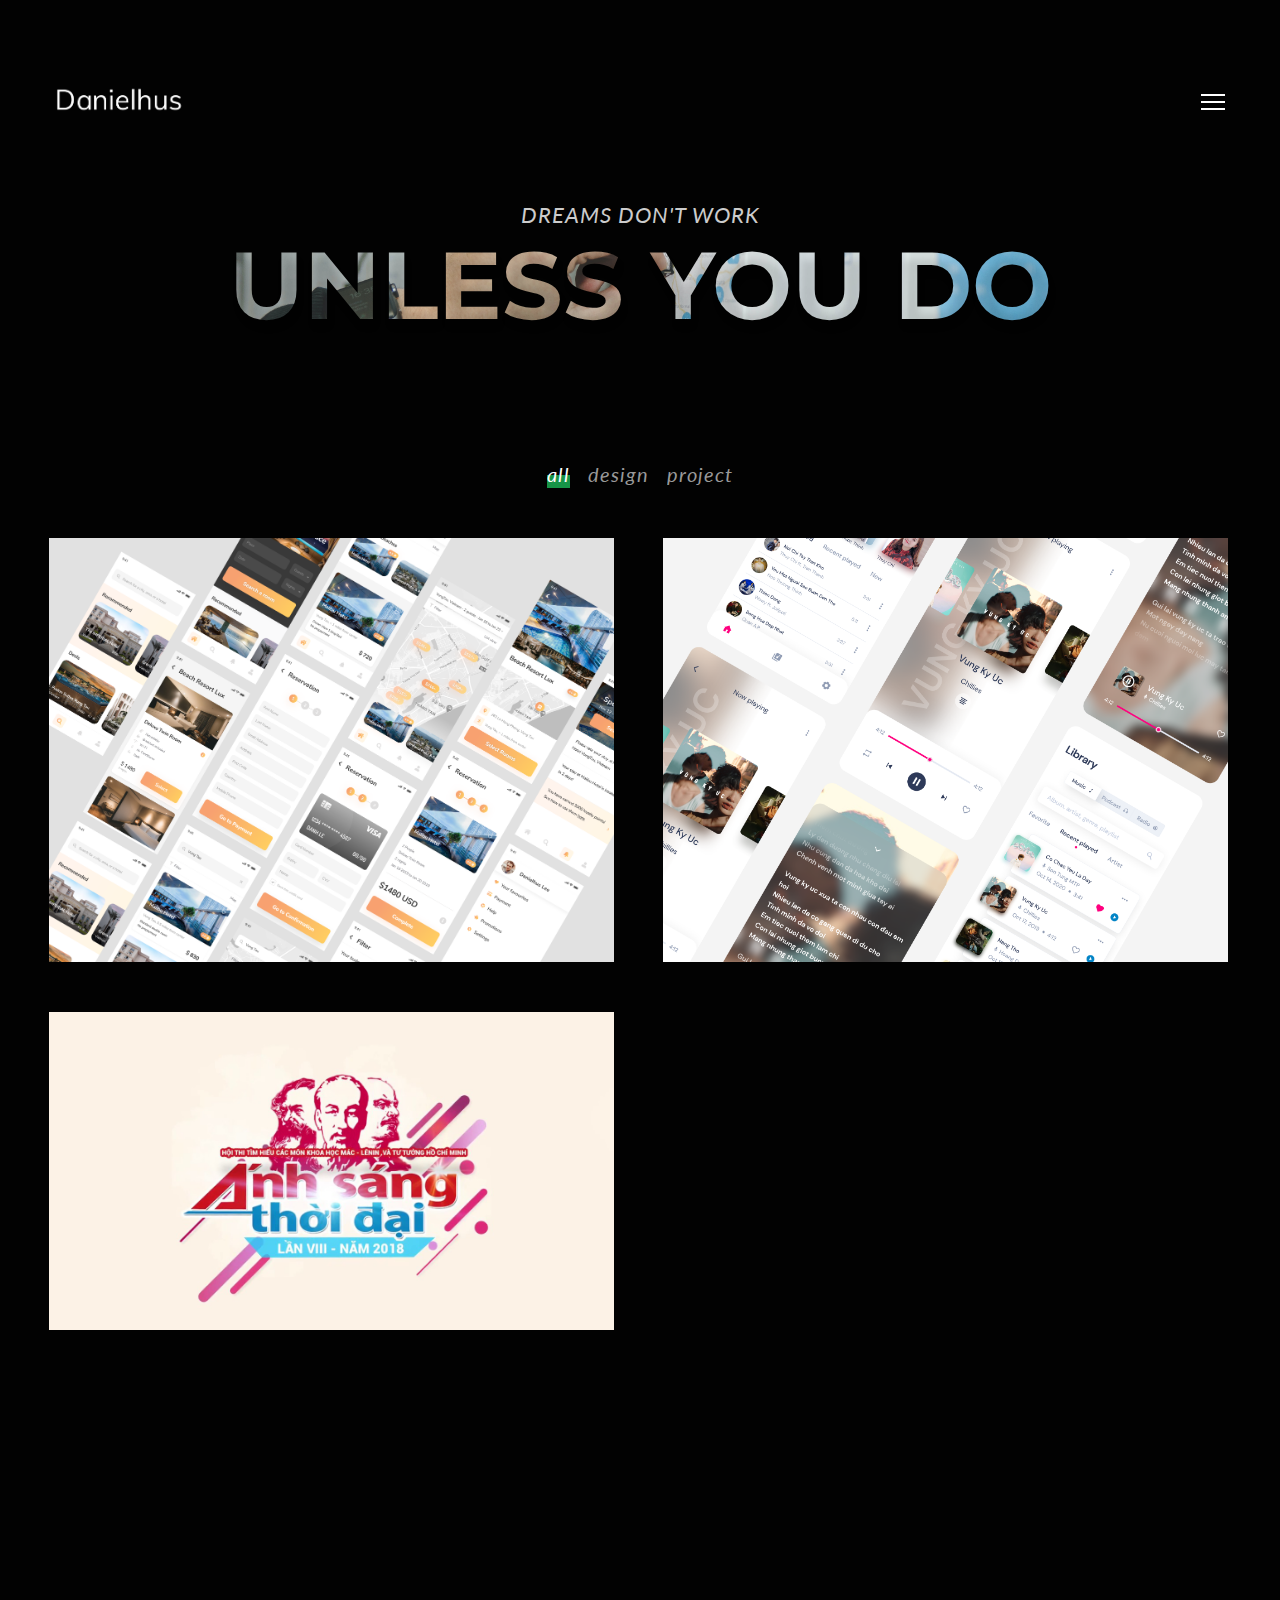
<file: index.html>
﻿<!DOCTYPE html>
<!--[if IE 8]><html class="no-js lt-ie9" lang="en"> <![endif]-->
<!--[if gt IE 8]>
<!--><html class="no-js" lang="en"><!--<![endif]-->
<head>

	<!-- Basic Page Needs
  ================================================== -->
	<meta charset="utf-8">
	<title>Danielhus Portfolio</title>
	<meta name="description" content="">
	<meta name="author" content="">

	<!-- Mobile Specific Metas
  ================================================== -->
	<meta name="viewport" content="width=device-width, initial-scale=1, maximum-scale=1">
	
	
	
	<!-- CSS
  ================================================== -->
	<link rel="stylesheet" href="css/base.css"/>
	<link rel="stylesheet" href="css/skeleton.css"/>
	<link rel="stylesheet" href="css/layout.css"/>
	<link rel="stylesheet" href="css/font-awesome.css" />
	<link rel="stylesheet" href="css/retina.css"/>
	

		
	<!-- Favicons
	================================================== -->
	<link rel="shortcut icon" href="favicon.png">
	<link rel="apple-touch-icon" href="apple-touch-icon.png">
	<link rel="apple-touch-icon" sizes="72x72" href="apple-touch-icon-72x72.png">
	<link rel="apple-touch-icon" sizes="114x114" href="apple-touch-icon-114x114.png">
	
	<script type="text/javascript" src="js/modernizr.custom.js"></script> 
	
	
</head>
<body class="royal_preloader">	
	
	<div id="royal_preloader"></div>

	
	<!-- MENU
    ================================================== -->	
	
	<div class="cd-nav-container" id="cd-nav">
		<header>
			<a href="#0" class="cd-close-nav">Close</a>
		</header>

		<div class="cd-nav">
			<nav class="menu menu--mohe">
				<a class="menu__item" href="index.html">
					<span class="menu__item-name curent-nav">Work</span>
					<span class="menu__item-label">Explore the portfolio</span>	
				</a>
				<a class="menu__item" href="about.html">
					<span class="menu__item-name">About me</span>
					<span class="menu__item-label">Read my mission statement</span>
				</a>
				<a class="menu__item" href="blog.html">
					<span class="menu__item-name">Journal</span>
					<span class="menu__item-label">Discover fascinating stories</span>
				</a><!-- 
				<a class="menu__item" href="contact.html">
					<span class="menu__item-name">Hello</span>
					<span class="menu__item-label">Get in touch and find us</span>
				</a> -->
			</nav>
		</div>
		
		<ul class="nav-social">
			<li>
				<a class="twitter" href="https://www.linkedin.com/in/danielhus/">Linkedin</a>
			</li>
			<li>
				<a class="facebook" href="https://www.facebook.com/danhle.itdev.98/">Facebook</a>
			</li>
		</ul>

	</div>

	<div class="cd-overlay"><!-- shadow layer visible when navigation is visible --></div>	

	<nav id="menu-wrap" class="menu-back cbp-af-header">
		<div class="container">
			<div class="twelve columns">
				<div class="menu">
					<a href="index.html" ><div class="logo"></div></a>
					<a href="#cd-nav" class="cd-nav-trigger">
						Menu<span><!-- used to create the menu icon --></span>
					</a> <!-- .cd-nav-trigger -->
				</div>
			</div>
		</div>
	</nav>
	
	
	<!-- Primary Page Layout
	================================================== -->

	<div class="section padding-top-from-nav background-black">
		<div class="container">
			<div class="twelve columns">
				<div class="home-text-freelance fade-elements">
					<h1>DREAMS DON'T WORK<br><span>UNLESS YOU DO</span></h1>
				</div>	
			</div>
		</div>
	</div>

	<div class="section padding-top-bottom background-black">
	
		<div class="container">
			<div class="twelve columns">
				<div id="portfolio-filter" class="portfolio-filter">
					<ul id="filter">
						<li><a href="#" class="current" data-filter="*" title="">all</a></li>
						<li class="tipped" data-title="3 projects" data-tipper-options='{"direction":"top","follow":"true"}'><a href="#" data-filter=".branding" title="">design </a></li>
						<!-- <li class="tipped" data-title="3 projects" data-tipper-options='{"direction":"top","follow":"true"}'><a href="#" data-filter=".photo" title="">photo</a></li> -->
						<li class="tipped" data-title="4 projects" data-tipper-options='{"direction":"top","follow":"true"}'><a href="#" data-filter=".motion" title="">project</a></li>
					</ul>
				</div>
			</div>
		</div>
					
		<div id="projects-grid" class="in-container have-space">
			<a href="hotel-booking.html" class="tipped" data-title="<em>UI/UX Design</em><br><strong>Hotel Booking</strong>" data-tipper-options='{"direction":"bottom","follow":"true","margin":35}'>
				<div class="portfolio-box-1 half-width have-space branding">
					<img src="images/hotel/Frame 17.png" alt="">
				</div>
			</a>
			<a href="music.html" class="tipped" data-title="<em>UI Design</em><br><strong>Music Player</strong>" data-tipper-options='{"direction":"bottom","follow":"true","margin":35}'>
				<div class="portfolio-box-1 half-width have-space branding">
					<img src="images/music/Frame 15.png" alt="">
				</div>
			</a>
			<a href="astd.html" class="tipped" data-title="<em>MotionGraphic</em><br><strong>Second prize</strong>" data-tipper-options='{"direction":"bottom","follow":"true","margin":35}'>
				<div class="portfolio-box-1 half-width have-space motion">
					<img src="images/astd/maxresdefault.jpg" alt="">
				</div>
			</a>
			<!-- <a href="project.html" class="tipped" data-title="<em>Industrial Design</em><br><strong>iPhone 8</strong>" data-tipper-options='{"direction":"bottom","follow":"true","margin":35}'>
				<div class="portfolio-box-1 half-width have-space branding">
					<img src="images/portfolio/4.jpg" alt="">
				</div>
			</a>
			<a href="project.html" class="tipped" data-title="<em>Branding</em><br><strong>Val Sander</strong>" data-tipper-options='{"direction":"bottom","follow":"true","margin":35}'>
				<div class="portfolio-box-1 half-width have-space photo">
					<img src="images/portfolio/5.jpg" alt="">
				</div>
			</a>
			<a href="project.html" class="tipped" data-title="<em>Branding</em><br><strong>Manifesto</strong>" data-tipper-options='{"direction":"bottom","follow":"true","margin":35}'>
				<div class="portfolio-box-1 half-width have-space motion">
					<img src="images/portfolio/6.jpg" alt="">
				</div>
			</a>
			<a href="project.html" class="tipped" data-title="<em>Branding</em><br><strong>Middletown Cafe</strong>" data-tipper-options='{"direction":"bottom","follow":"true","margin":35}'>
				<div class="portfolio-box-1 half-width have-space motion">
					<img src="images/portfolio/7.jpg" alt="">
				</div>
			</a>
			<a href="project.html" class="tipped" data-title="<em>Art Direction</em><br><strong>Bar Du Port</strong>" data-tipper-options='{"direction":"bottom","follow":"true","margin":35}'>
				<div class="portfolio-box-1 half-width have-space motion">
					<img src="images/portfolio/9.jpg" alt="">
				</div>
			</a>
			<a href="project.html" class="tipped" data-title="<em>Crafts</em><br><strong>Ceramic Wood & Glass</strong>" data-tipper-options='{"direction":"bottom","follow":"true","margin":35}'>
				<div class="portfolio-box-1 half-width have-space branding">
					<img src="images/portfolio/8.jpg" alt="">
				</div>
			</a> -->
		</div>
	</div>
	
	<div class="section padding-top-bottom background-black">
		<div class="container">
			<div class="six columns footer" data-scroll-reveal="enter bottom move 60px over 0.9s after 0.1s">
				<p>Call me at <a>+84 396 054 758</a><br>or say hello at <a>danhle.itdev.98@gmail.com</a></p>
			</div>
			<div class="six columns" data-scroll-reveal="enter bottom move 60px over 0.9s after 0.1s">
				<ul class="footer-social">
					<li>
						<a class="twitter" href="https://www.linkedin.com/in/danielhus/">Linkedin</a>
					</li>
					<li>
						<a class="facebook" href="https://www.facebook.com/danhle.itdev.98/">Facebook</a>
					</li>
					<!-- <li>
						<a class="google" href="#">Gmail</a>
					</li> -->
				</ul>
			</div>
		</div>
	</div>

	<div class="scroll-to-top tipped" data-title="<em>top</em>"  data-tipper-options='{"direction":"bottom","follow":"true","margin":20}'></div>
		

		
	<!-- JAVASCRIPT
    ================================================== -->
	
	<script type="text/javascript" src="js/jquery-2.1.1.js"></script>	
	<script type="text/javascript" src="js/royal_preloader.min.js"></script> 
	<script type="text/javascript" src="js/retina-1.1.0.min.js"></script>
	<script type="text/javascript" src="js/jquery.easing.js"></script>	
	<script type="text/javascript" src="js/header-anime.js"></script>
	<script type="text/javascript" src="js/charming.min.js"></script>  
	<script type="text/javascript" src="js/anime.min.js"></script>  
	<script type="text/javascript" src="js/nav-anime.js"></script> 
	<script type="text/javascript" src="js/masonry.js"></script> 
	<script type="text/javascript" src="js/isotope.js"></script>
	<script type="text/javascript" src="js/tipper.js"></script> 
	<script type="text/javascript" src="js/scrollReveal.js"></script>
	<script type="text/javascript" src="js/custom-index.js"></script>    
	
	<!-- End Document
	================================================== -->
</body>
</html>
</file>
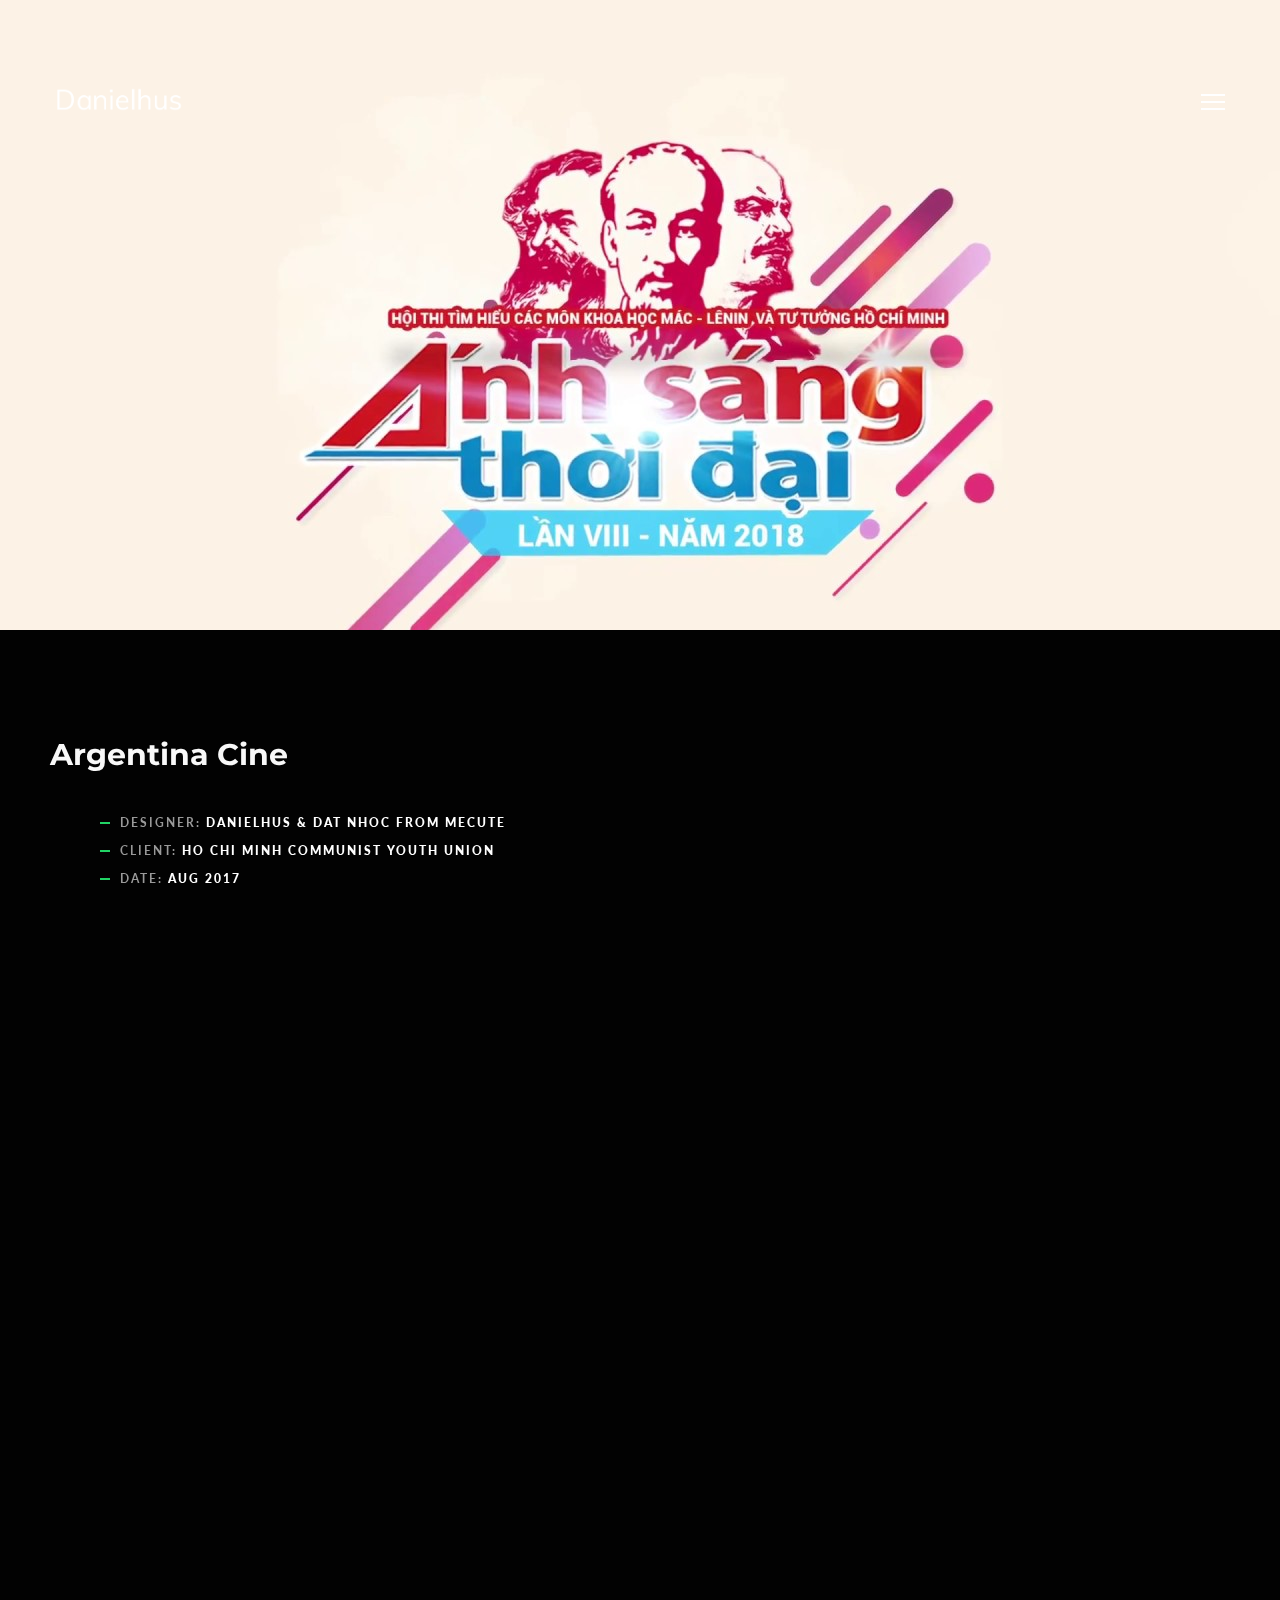
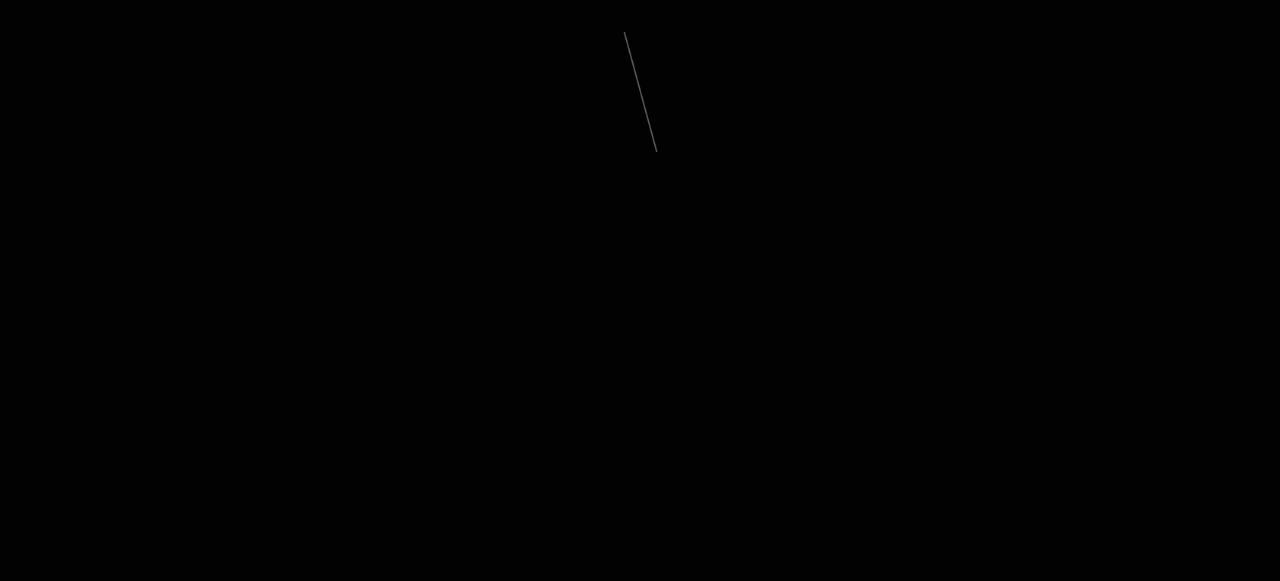
<file: astd.html>
﻿<!DOCTYPE html>
<!--[if IE 8]><html class="no-js lt-ie9" lang="en"> <![endif]-->
<!--[if gt IE 8]>
<!--><html class="no-js" lang="en"><!--<![endif]-->
<head>

	<!-- Basic Page Needs
  ================================================== -->
	<meta charset="utf-8">
	<title>Danielhus</title>
	<meta name="description" content="">
	<meta name="author" content="">

	<!-- Mobile Specific Metas
  ================================================== -->
	<meta name="viewport" content="width=device-width, initial-scale=1, maximum-scale=1">
	
	
	
	<!-- CSS
  ================================================== -->
	<link rel="stylesheet" href="css/base.css"/>
	<link rel="stylesheet" href="css/skeleton.css"/>
	<link rel="stylesheet" href="css/layout.css"/>
	<link rel="stylesheet" href="css/font-awesome.css" />
	<link rel="stylesheet" href="css/retina.css"/>
	

		
	<!-- Favicons
	================================================== -->
	<link rel="shortcut icon" href="favicon.png">
	<link rel="apple-touch-icon" href="apple-touch-icon.png">
	<link rel="apple-touch-icon" sizes="72x72" href="apple-touch-icon-72x72.png">
	<link rel="apple-touch-icon" sizes="114x114" href="apple-touch-icon-114x114.png">
	
	<script type="text/javascript" src="js/modernizr.custom.js"></script> 
	
	
</head>
<body class="royal_preloader">	
	
	<div id="royal_preloader"></div>

	
	<!-- MENU
    ================================================== -->	
	
	<div class="cd-nav-container" id="cd-nav">
		<header>
			<a href="#0" class="cd-close-nav">Close</a>
		</header>

		<div class="cd-nav">
			<nav class="menu menu--mohe">
				<a class="menu__item" href="index.html">
					<span class="menu__item-name curent-nav">Work</span>
					<span class="menu__item-label">Explore the portfolio</span>	
				</a>
				<a class="menu__item" href="about.html">
					<span class="menu__item-name">About me</span>
					<span class="menu__item-label">Read my mission statement</span>
				</a>
				<a class="menu__item" href="blog.html">
					<span class="menu__item-name">Journal</span>
					<span class="menu__item-label">Discover fascinating stories</span>
				</a><!-- 
				<a class="menu__item" href="contact.html">
					<span class="menu__item-name">Hello</span>
					<span class="menu__item-label">Get in touch and find us</span>
				</a> -->
			</nav>
		</div>
		
		<ul class="nav-social">
			<li>
				<a class="twitter" href="https://www.linkedin.com/in/danielhus/">Linkedin</a>
			</li>
			<li>
				<a class="facebook" href="https://www.facebook.com/danhle.itdev.98/">Facebook</a>
			</li>
		</ul>

	</div>

	<div class="cd-overlay"><!-- shadow layer visible when navigation is visible --></div>	

	<nav id="menu-wrap" class="menu-back cbp-af-header">
		<div class="container">
			<div class="twelve columns">
				<div class="menu">
					<a href="index.html" ><div class="logo"></div></a>
					<a href="#cd-nav" class="cd-nav-trigger">
						Menu<span><!-- used to create the menu icon --></span>
					</a> <!-- .cd-nav-trigger -->
				</div>
			</div>
		</div>
	</nav>
	
	
	<!-- Primary Page Layout
	================================================== -->

	<div class="section big-height">
		<div class="parallax fade-elements" style="background-image: url('images/astd/maxresdefault.jpg')"></div>
	</div>
	
	<div class="section padding-top-bottom background-black">
		<div class="container">
			<div class="six columns" data-scroll-reveal="enter bottom move 60px over 0.9s after 0.1s">
				<div class="title">
					<h3>Argentina Cine</h3>
					<ul class="list">
						<li>
							Designer: <strong>Danielhus & Dat Nhoc from Mecute</strong>
						</li>
						<li>
							Client: <strong>Ho Chi Minh Communist Youth Union</strong>
						</li>
						<li>
							Date: <strong>Aug 2017</strong>
						</li>
					</ul>
				</div>
			</div>
			<!-- <div class="six columns" data-scroll-reveal="enter bottom move 60px over 0.9s after 0.1s">
				<div class="subtitle-big">
					Los Caballos designed and developed the digital branding for Argentina Cine. The project included the full website design, digital brand guidelines and a landing-page generator.
				</div>
			</div> -->
		</div>
	</div>
	
	<div class="section padding-bottom background-black">
		<div class="container">
			<div class="six columns" data-scroll-reveal="enter bottom move 60px over 0.9s after 0.1s">
				<div class="img-wrap">
					<img src="images/astd/3.jpg" alt="">
				</div>
			</div>
			<div class="six columns" data-scroll-reveal="enter bottom move 60px over 0.9s after 0.1s">
				<div class="img-wrap">
					<img src="images/astd/1.jpg" alt="">
				</div>
			</div>
		</div>
	</div>
	
	<div class="section padding-bottom background-black">
		<div class="container">
			<div class="eight columns offset-by-two" data-scroll-reveal="enter bottom move 60px over 0.9s after 0.1s">
				<div class="cd-nav">
					<nav class="menu menu--mohe">
						<a class="menu__item" href="https://drive.google.com/file/d/1VEF6JPOc1PM9Vq2qXoiiKODRe18vm8Mu/view">
							<span class="menu__item-name">Click here</span>
							<span class="menu__item-label">Explore the motion graphic</span>	
						</a>
					</nav>
				</div>
			</div>
		</div>
	</div>
	
	<div class="section padding-bottom background-black">
		<div class="container">
			<div class="twelve columns">
				<div class="project-nav-wrap">
					<a href="music.html"><div class="left-nav" data-scroll-reveal="enter left move 60px over 0.9s after 0.1s">prev<div class="text-on-hover">Music Player</div></div></a>
					<a href="hotel-booking.html"><div class="right-nav" data-scroll-reveal="enter right move 60px over 0.9s after 0.1s">next<div class="text-on-hover">Hotel Booking</div></div></a>
				</div>
			</div>
		</div>
	</div>

	<div class="section padding-top-bottom background-black">
		<div class="container">
			<div class="six columns footer" data-scroll-reveal="enter bottom move 60px over 0.9s after 0.1s">
				<p>Call me at <a>+84 396 054 758</a><br>or say hello at <a>danhle.itdev.98@gmail.com</a></p>
			</div>
			<div class="six columns" data-scroll-reveal="enter bottom move 60px over 0.9s after 0.1s">
				<ul class="footer-social">
					<li>
						<a class="twitter" href="https://www.linkedin.com/in/danielhus/">Linkedin</a>
					</li>
					<li>
						<a class="facebook" href="https://www.facebook.com/danhle.itdev.98/">Facebook</a>
					</li>
					<!-- <li>
						<a class="google" href="#">Gmail</a>
					</li> -->
				</ul>
			</div>
		</div>
	</div>

	<div class="scroll-to-top tipped" data-title="<em>top</em>"  data-tipper-options='{"direction":"bottom","follow":"true","margin":20}'></div>
		

		
	<!-- JAVASCRIPT
    ================================================== -->
	
	<script type="text/javascript" src="js/jquery-2.1.1.js"></script>	
	<script type="text/javascript" src="js/royal_preloader.min.js"></script> 
	<script type="text/javascript" src="js/retina-1.1.0.min.js"></script>
	<script type="text/javascript" src="js/jquery.easing.js"></script>	
	<script type="text/javascript" src="js/header-anime.js"></script>
	<script type="text/javascript" src="js/charming.min.js"></script>  
	<script type="text/javascript" src="js/anime.min.js"></script>  
	<script type="text/javascript" src="js/nav-anime.js"></script> 
	<script type="text/javascript" src="js/tipper.js"></script> 
	<script type="text/javascript" src="js/parallax.js"></script>
	<script type="text/javascript" src="js/fitvids.js"></script>
	<script type="text/javascript" src="js/scrollReveal.js"></script>
	<script type="text/javascript" src="js/custom-project.js"></script>    
	
	<!-- End Document
	================================================== -->
</body>
</html>
</file>
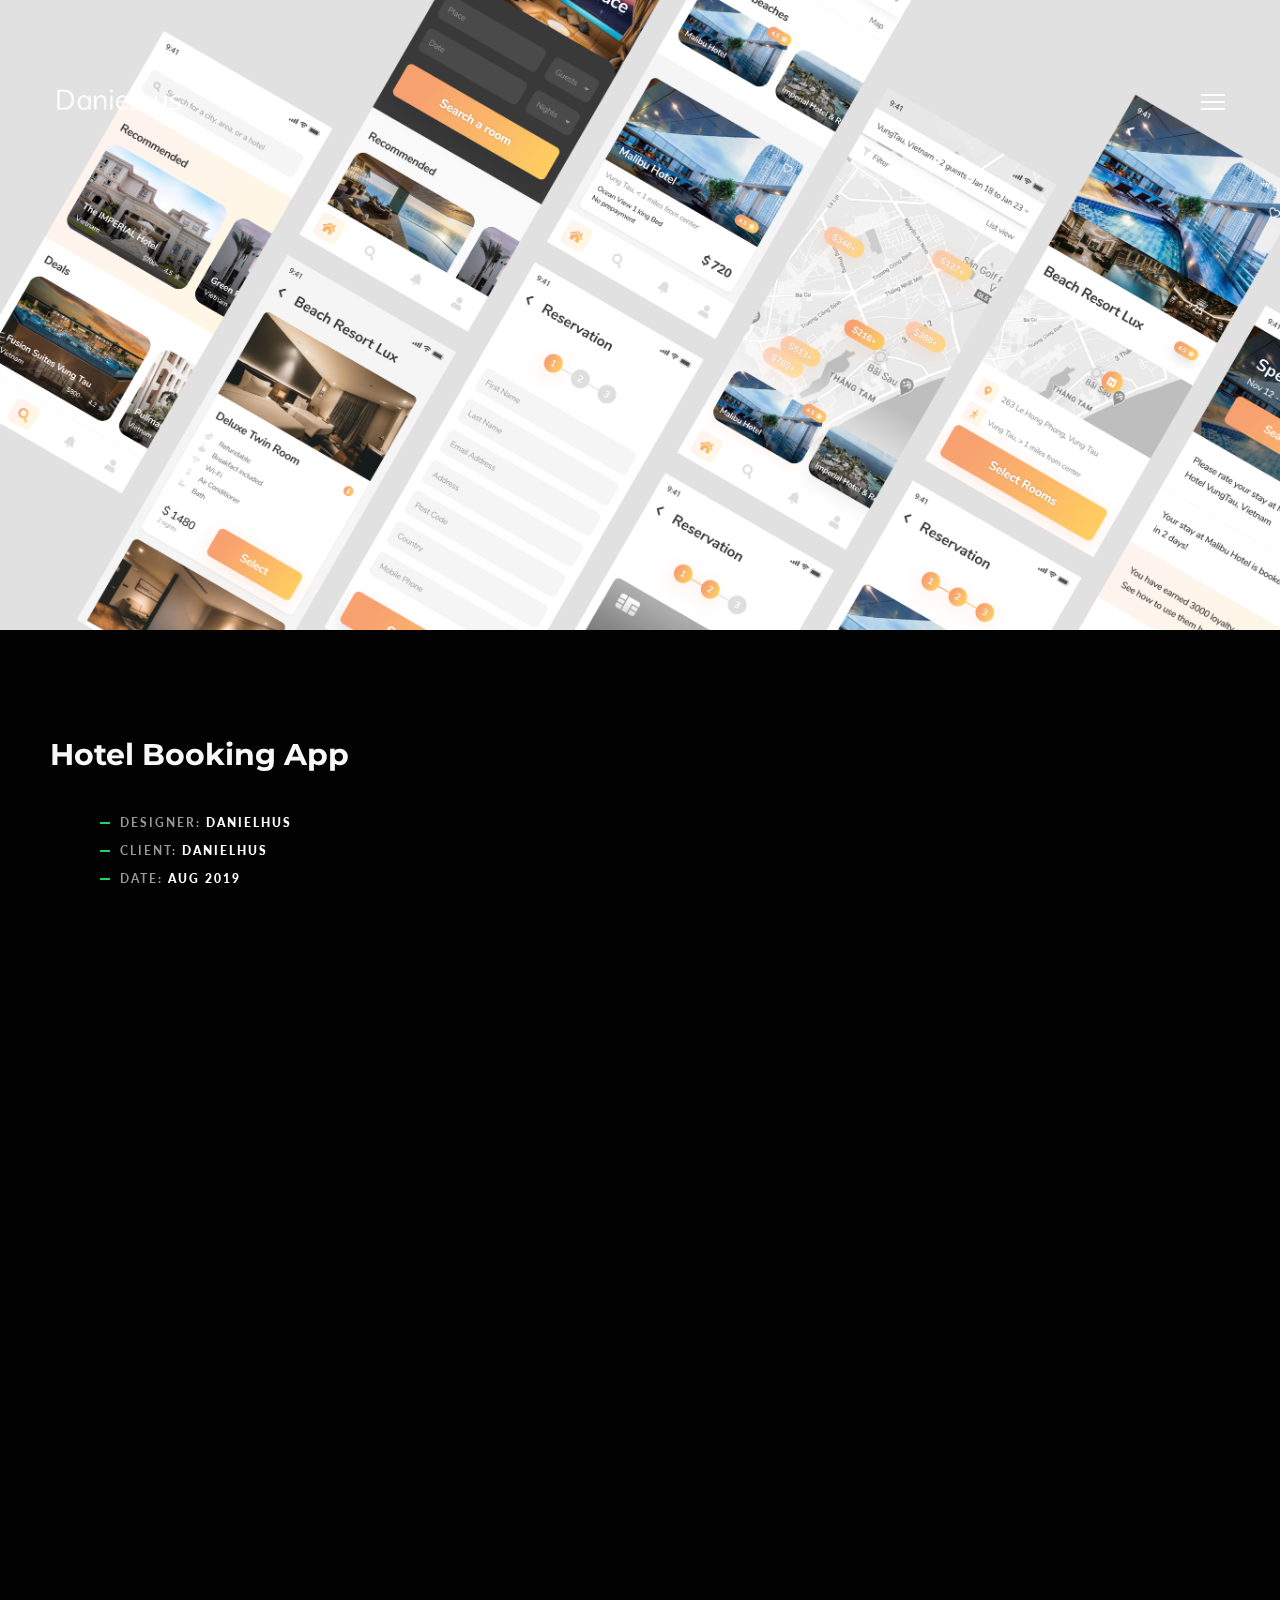
<file: hotel-booking.html>
﻿<!DOCTYPE html>
<!--[if IE 8]><html class="no-js lt-ie9" lang="en"> <![endif]-->
<!--[if gt IE 8]>
<!--><html class="no-js" lang="en"><!--<![endif]-->
<head>

	<!-- Basic Page Needs
  ================================================== -->
	<meta charset="utf-8">
	<title>Danielhus</title>

	<!-- Mobile Specific Metas
  ================================================== -->
	<meta name="viewport" content="width=device-width, initial-scale=1, maximum-scale=1">
	
	
	
	<!-- CSS
  ================================================== -->
	<link rel="stylesheet" href="css/base.css"/>
	<link rel="stylesheet" href="css/skeleton.css"/>
	<link rel="stylesheet" href="css/layout.css"/>
	<link rel="stylesheet" href="css/font-awesome.css" />
	<link rel="stylesheet" href="css/retina.css"/>
	

		
	<!-- Favicons
	================================================== -->
	<link rel="shortcut icon" href="favicon.png">
	<link rel="apple-touch-icon" href="apple-touch-icon.png">
	<link rel="apple-touch-icon" sizes="72x72" href="apple-touch-icon-72x72.png">
	<link rel="apple-touch-icon" sizes="114x114" href="apple-touch-icon-114x114.png">
	
	<script type="text/javascript" src="js/modernizr.custom.js"></script> 
	
	
</head>
<body class="royal_preloader">	
	
	<div id="royal_preloader"></div>

	
	<!-- MENU
    ================================================== -->	
	
	<div class="cd-nav-container" id="cd-nav">
		<header>
			<a href="#0" class="cd-close-nav">Close</a>
		</header>

		<div class="cd-nav">
			<nav class="menu menu--mohe">
				<a class="menu__item" href="index.html">
					<span class="menu__item-name curent-nav">Work</span>
					<span class="menu__item-label">Explore the portfolio</span>	
				</a>
				<a class="menu__item" href="about.html">
					<span class="menu__item-name">About me</span>
					<span class="menu__item-label">Read my mission statement</span>
				</a>
				<a class="menu__item" href="blog.html">
					<span class="menu__item-name">Journal</span>
					<span class="menu__item-label">Discover fascinating stories</span>
				</a><!-- 
				<a class="menu__item" href="contact.html">
					<span class="menu__item-name">Hello</span>
					<span class="menu__item-label">Get in touch and find us</span>
				</a> -->
			</nav>
		</div>
		
		<ul class="nav-social">
			<li>
				<a class="twitter" href="https://www.linkedin.com/in/danielhus/">Linkedin</a>
			</li>
			<li>
				<a class="facebook" href="https://www.facebook.com/danhle.itdev.98/">Facebook</a>
			</li>
		</ul>

	</div>

	<div class="cd-overlay"><!-- shadow layer visible when navigation is visible --></div>	

	<nav id="menu-wrap" class="menu-back cbp-af-header">
		<div class="container">
			<div class="twelve columns">
				<div class="menu">
					<a href="index.html" ><div class="logo"></div></a>
					<a href="#cd-nav" class="cd-nav-trigger">
						Menu<span><!-- used to create the menu icon --></span>
					</a> <!-- .cd-nav-trigger -->
				</div>
			</div>
		</div>
	</nav>
	
	
	<!-- Primary Page Layout
	================================================== -->

	<div class="section big-height">
		<div class="parallax fade-elements" style="background-image: url('images/hotel/Frame\ 17.png')"></div>
	</div>
	
	<div class="section padding-top-bottom background-black">
		<div class="container">
			<div class="six columns" data-scroll-reveal="enter bottom move 60px over 0.9s after 0.1s">
				<div class="title">
					<h3>Hotel Booking App</h3>
					<ul class="list">
						<li>
							Designer: <strong>Danielhus</strong>
						</li>
						<li>
							Client: <strong>Danielhus</strong>
						</li>
						<li>
							Date: <strong>Aug 2019</strong>
						</li>
					</ul>
				</div>
			</div>
			<!-- <div class="six columns" data-scroll-reveal="enter bottom move 60px over 0.9s after 0.1s">
				<div class="subtitle-big">
					Los Caballos designed and developed the digital branding for Argentina Cine. The project included the full website design, digital brand guidelines and a landing-page generator.
				</div>
			</div> -->
		</div>
	</div>
	
	<div class="section padding-bottom background-black">
		<div class="container">
			<div class="six columns" data-scroll-reveal="enter bottom move 60px over 0.9s after 0.1s">
				<div class="img-wrap">
					<img src="images/hotel/Frame 19.png" alt="">
				</div>
			</div>
			<div class="six columns" data-scroll-reveal="enter bottom move 60px over 0.9s after 0.1s">
				<div class="img-wrap">
					<img src="images/hotel/Frame 20.png" alt="">
				</div>
			</div>
		</div>
	</div>
	
	<!-- <div class="section padding-bottom background-black">
		<div class="container">
			<div class="eight columns offset-by-two" data-scroll-reveal="enter bottom move 60px over 0.9s after 0.1s">
				<div class="subtitle-small">
					Established in 1999, Argentina Cine is among the top ten film production companies in South America, now having expanded its horizons beyond Argentina, with operations in Chile and Spain, as well. Known for high-quality production services, they put client needs at the top of their priorities in every project that they embark on.
				</div>
			</div>
		</div>
	</div> -->
	
	<div class="section padding-bottom background-black">
		<div class="container">
			<div class="twelve columns" data-scroll-reveal="enter bottom move 60px over 0.9s after 0.1s">
				<div class="img-wrap">
					<img src="images/hotel/Frame 17.png" alt="">
				</div>
			</div>
			<div class="clear"></div>
			<div class="twelve columns" data-scroll-reveal="enter bottom move 60px over 0.9s after 0.1s">
				<div class="img-wrap">
					<img src="images/hotel/Frame 16.png" alt="">
				</div>
			</div>
			<div class="twelve columns" data-scroll-reveal="enter bottom move 60px over 0.9s after 0.1s">
				<div class="img-wrap">
					<img src="images/hotel/Frame 19.png" alt="">
				</div>
			</div>
			<div class="twelve columns" data-scroll-reveal="enter bottom move 60px over 0.9s after 0.1s">
				<div class="img-wrap">
					<img src="images/hotel/Frame 20.png" alt="">
				</div>
			</div>
			<div class="clear"></div>
			<div class="twelve columns" data-scroll-reveal="enter bottom move 60px over 0.9s after 0.1s">
				<div class="img-wrap">
					<img src="images/hotel/Frame 18.png" alt="">
				</div>
			</div>
		</div>
	</div>
	
	<div class="section padding-bottom background-black">
		<div class="container">
			<div class="twelve columns">
				<div class="project-nav-wrap">
					<a href="music.html"><div class="left-nav" data-scroll-reveal="enter left move 60px over 0.9s after 0.1s">prev<div class="text-on-hover">Music Player</div></div></a>
					<a href="astd.html"><div class="right-nav" data-scroll-reveal="enter right move 60px over 0.9s after 0.1s">next<div class="text-on-hover">Motion Graphic</div></div></a>
				</div>
			</div>
		</div>
	</div>
	
	<div class="section padding-top-bottom background-black">
		<div class="container">
			<div class="six columns footer" data-scroll-reveal="enter bottom move 60px over 0.9s after 0.1s">
				<p>Call me at <a>+84 396 054 758</a><br>or say hello at <a>danhle.itdev.98@gmail.com</a></p>
			</div>
			<div class="six columns" data-scroll-reveal="enter bottom move 60px over 0.9s after 0.1s">
				<ul class="footer-social">
					<li>
						<a class="twitter" href="https://www.linkedin.com/in/danielhus/">Linkedin</a>
					</li>
					<li>
						<a class="facebook" href="https://www.facebook.com/danhle.itdev.98/">Facebook</a>
					</li>
					<!-- <li>
						<a class="google" href="#">Gmail</a>
					</li> -->
				</ul>
			</div>
		</div>
	</div>

	<div class="scroll-to-top tipped" data-title="<em>top</em>"  data-tipper-options='{"direction":"bottom","follow":"true","margin":20}'></div>
		

		
	<!-- JAVASCRIPT
    ================================================== -->
	
	<script type="text/javascript" src="js/jquery-2.1.1.js"></script>	
	<script type="text/javascript" src="js/royal_preloader.min.js"></script> 
	<script type="text/javascript" src="js/retina-1.1.0.min.js"></script>
	<script type="text/javascript" src="js/jquery.easing.js"></script>	
	<script type="text/javascript" src="js/header-anime.js"></script>
	<script type="text/javascript" src="js/charming.min.js"></script>  
	<script type="text/javascript" src="js/anime.min.js"></script>  
	<script type="text/javascript" src="js/nav-anime.js"></script> 
	<script type="text/javascript" src="js/tipper.js"></script> 
	<script type="text/javascript" src="js/parallax.js"></script>
	<script type="text/javascript" src="js/fitvids.js"></script>
	<script type="text/javascript" src="js/scrollReveal.js"></script>
	<script type="text/javascript" src="js/custom-project.js"></script>    
	
	<!-- End Document
	================================================== -->
</body>
</html>
</file>
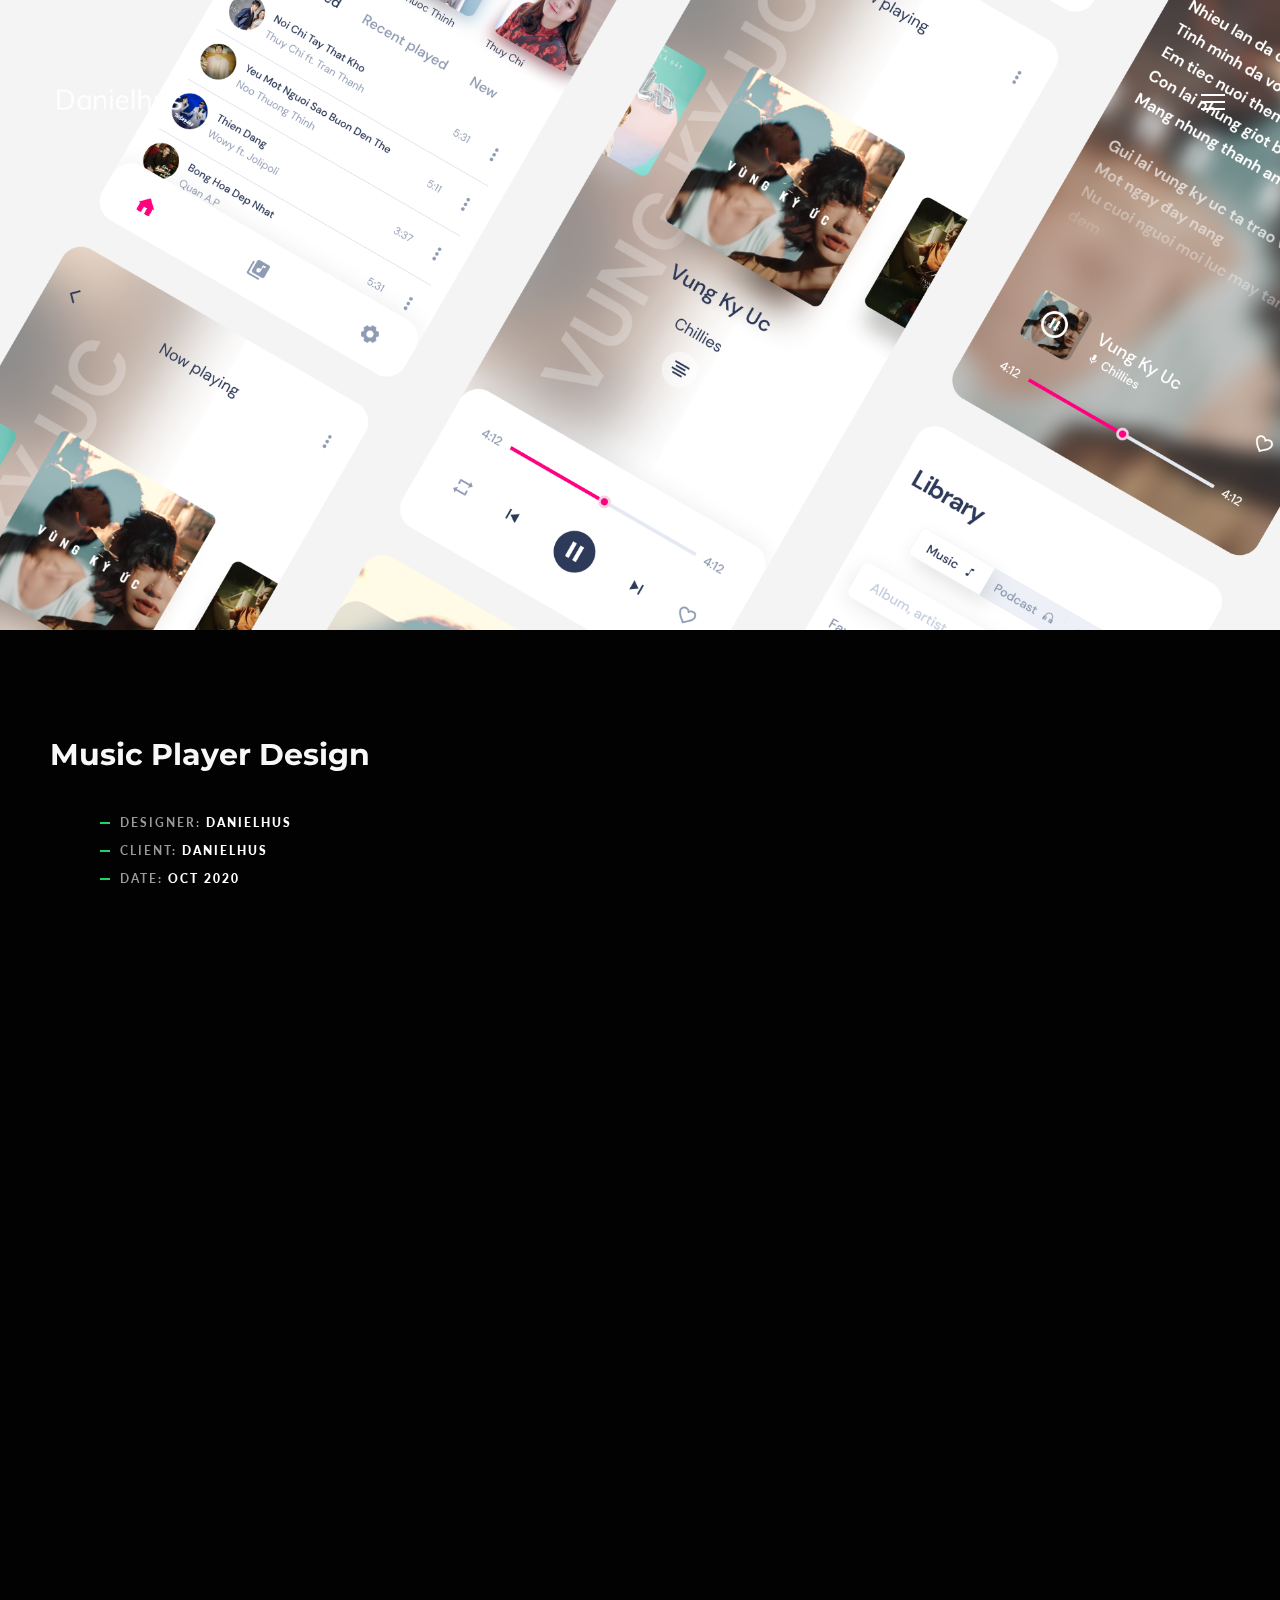
<file: music.html>
﻿<!DOCTYPE html>
<!--[if IE 8]><html class="no-js lt-ie9" lang="en"> <![endif]-->
<!--[if gt IE 8]>
<!--><html class="no-js" lang="en"><!--<![endif]-->
<head>

	<!-- Basic Page Needs
  ================================================== -->
	<meta charset="utf-8">
	<title>Danielhus</title>
	<meta name="description" content="">
	<meta name="author" content="">

	<!-- Mobile Specific Metas
  ================================================== -->
	<meta name="viewport" content="width=device-width, initial-scale=1, maximum-scale=1">
	
	
	
	<!-- CSS
  ================================================== -->
	<link rel="stylesheet" href="css/base.css"/>
	<link rel="stylesheet" href="css/skeleton.css"/>
	<link rel="stylesheet" href="css/layout.css"/>
	<link rel="stylesheet" href="css/font-awesome.css" />
	<link rel="stylesheet" href="css/retina.css"/>
	

		
	<!-- Favicons
	================================================== -->
	<link rel="shortcut icon" href="favicon.png">
	<link rel="apple-touch-icon" href="apple-touch-icon.png">
	<link rel="apple-touch-icon" sizes="72x72" href="apple-touch-icon-72x72.png">
	<link rel="apple-touch-icon" sizes="114x114" href="apple-touch-icon-114x114.png">
	
	<script type="text/javascript" src="js/modernizr.custom.js"></script> 
	
	
</head>
<body class="royal_preloader">	
	
	<div id="royal_preloader"></div>

	
	<!-- MENU
    ================================================== -->	
	
	<div class="cd-nav-container" id="cd-nav">
		<header>
			<a href="#0" class="cd-close-nav">Close</a>
		</header>

		<div class="cd-nav">
			<nav class="menu menu--mohe">
				<a class="menu__item" href="index.html">
					<span class="menu__item-name curent-nav">Work</span>
					<span class="menu__item-label">Explore the portfolio</span>	
				</a>
				<a class="menu__item" href="about.html">
					<span class="menu__item-name">About me</span>
					<span class="menu__item-label">Read my mission statement</span>
				</a>
				<a class="menu__item" href="blog.html">
					<span class="menu__item-name">Journal</span>
					<span class="menu__item-label">Discover fascinating stories</span>
				</a><!-- 
				<a class="menu__item" href="contact.html">
					<span class="menu__item-name">Hello</span>
					<span class="menu__item-label">Get in touch and find us</span>
				</a> -->
			</nav>
		</div>
		
		<ul class="nav-social">
			<li>
				<a class="twitter" href="https://www.linkedin.com/in/danielhus/">Linkedin</a>
			</li>
			<li>
				<a class="facebook" href="https://www.facebook.com/danhle.itdev.98/">Facebook</a>
			</li>
		</ul>

	</div>

	<div class="cd-overlay"><!-- shadow layer visible when navigation is visible --></div>	

	<nav id="menu-wrap" class="menu-back cbp-af-header">
		<div class="container">
			<div class="twelve columns">
				<div class="menu">
					<a href="index.html" ><div class="logo"></div></a>
					<a href="#cd-nav" class="cd-nav-trigger">
						Menu<span><!-- used to create the menu icon --></span>
					</a> <!-- .cd-nav-trigger -->
				</div>
			</div>
		</div>
	</nav>
	
	
	<!-- Primary Page Layout
	================================================== -->

	<div class="section big-height">
		<div class="parallax fade-elements" style="background-image: url('images/music/Frame\ 15.png')"></div>
	</div>
	
	<div class="section padding-top-bottom background-black">
		<div class="container">
			<div class="six columns" data-scroll-reveal="enter bottom move 60px over 0.9s after 0.1s">
				<div class="title">
					<h3>Music Player Design</h3>
					<ul class="list">
						<li>
							Designer: <strong>Danielhus</strong>
						</li>
						<li>
							Client: <strong>Danielhus</strong>
						</li>
						<li>
							Date: <strong>Oct 2020</strong>
						</li>
					</ul>
				</div>
			</div>
			<!-- <div class="six columns" data-scroll-reveal="enter bottom move 60px over 0.9s after 0.1s">
				<div class="subtitle-big">
					Los Caballos designed and developed the digital branding for Argentina Cine. The project included the full website design, digital brand guidelines and a landing-page generator.
				</div>
			</div> -->
		</div>
	</div>
	
	<div class="section padding-bottom background-black">
		<div class="container">
			<div class="six columns" data-scroll-reveal="enter bottom move 60px over 0.9s after 0.1s">
				<div class="img-wrap">
					<img src="images/music/Frame 16.png" alt="">
				</div>
			</div>
			<div class="six columns" data-scroll-reveal="enter bottom move 60px over 0.9s after 0.1s">
				<div class="img-wrap">
					<img src="images/music/Frame 17.png" alt="">
				</div>
			</div>
		</div>
	</div>
	
	
	<div class="section padding-bottom background-black">
		<div class="container">
			<div class="twelve columns" data-scroll-reveal="enter bottom move 60px over 0.9s after 0.1s">
				<div class="img-wrap">
					<img src="images/music/Frame 15.png" alt="">
				</div>
			</div>
			<div class="clear"></div>
			<div class="twelve columns" data-scroll-reveal="enter bottom move 60px over 0.9s after 0.1s">
				<div class="img-wrap">
					<img src="images/music/Frame 16.png" alt="">
				</div>
			</div>
			<div class="twelve columns" data-scroll-reveal="enter bottom move 60px over 0.9s after 0.1s">
				<div class="img-wrap">
					<img src="images/music/Frame 17.png" alt="">
				</div>
			</div>
		</div>
	</div>
	
	<div class="section padding-bottom background-black">
		<div class="container">
			<div class="twelve columns">
				<div class="project-nav-wrap">
					<a href="hotel-booking.html"><div class="left-nav" data-scroll-reveal="enter left move 60px over 0.9s after 0.1s">prev<div class="text-on-hover">Hotel Booking</div></div></a>
					<a href="astd.html"><div class="right-nav" data-scroll-reveal="enter right move 60px over 0.9s after 0.1s">next<div class="text-on-hover">Motion Graphic</div></div></a>
				</div>
			</div>
		</div>
	</div>
	
	<div class="section padding-top-bottom background-black">
		<div class="container">
			<div class="six columns footer" data-scroll-reveal="enter bottom move 60px over 0.9s after 0.1s">
				<p>Call me at <a>+84 396 054 758</a><br>or say hello at <a>danhle.itdev.98@gmail.com</a></p>
			</div>
			<div class="six columns" data-scroll-reveal="enter bottom move 60px over 0.9s after 0.1s">
				<ul class="footer-social">
					<li>
						<a class="twitter" href="https://www.linkedin.com/in/danielhus/">Linkedin</a>
					</li>
					<li>
						<a class="facebook" href="https://www.facebook.com/danhle.itdev.98/">Facebook</a>
					</li>
					<!-- <li>
						<a class="google" href="#">Gmail</a>
					</li> -->
				</ul>
			</div>
		</div>
	</div>

	<div class="scroll-to-top tipped" data-title="<em>top</em>"  data-tipper-options='{"direction":"bottom","follow":"true","margin":20}'></div>
		

		
	<!-- JAVASCRIPT
    ================================================== -->
	
	<script type="text/javascript" src="js/jquery-2.1.1.js"></script>	
	<script type="text/javascript" src="js/royal_preloader.min.js"></script> 
	<script type="text/javascript" src="js/retina-1.1.0.min.js"></script>
	<script type="text/javascript" src="js/jquery.easing.js"></script>	
	<script type="text/javascript" src="js/header-anime.js"></script>
	<script type="text/javascript" src="js/charming.min.js"></script>  
	<script type="text/javascript" src="js/anime.min.js"></script>  
	<script type="text/javascript" src="js/nav-anime.js"></script> 
	<script type="text/javascript" src="js/tipper.js"></script> 
	<script type="text/javascript" src="js/parallax.js"></script>
	<script type="text/javascript" src="js/fitvids.js"></script>
	<script type="text/javascript" src="js/scrollReveal.js"></script>
	<script type="text/javascript" src="js/custom-project.js"></script>    
	
	<!-- End Document
	================================================== -->
</body>
</html>
</file>
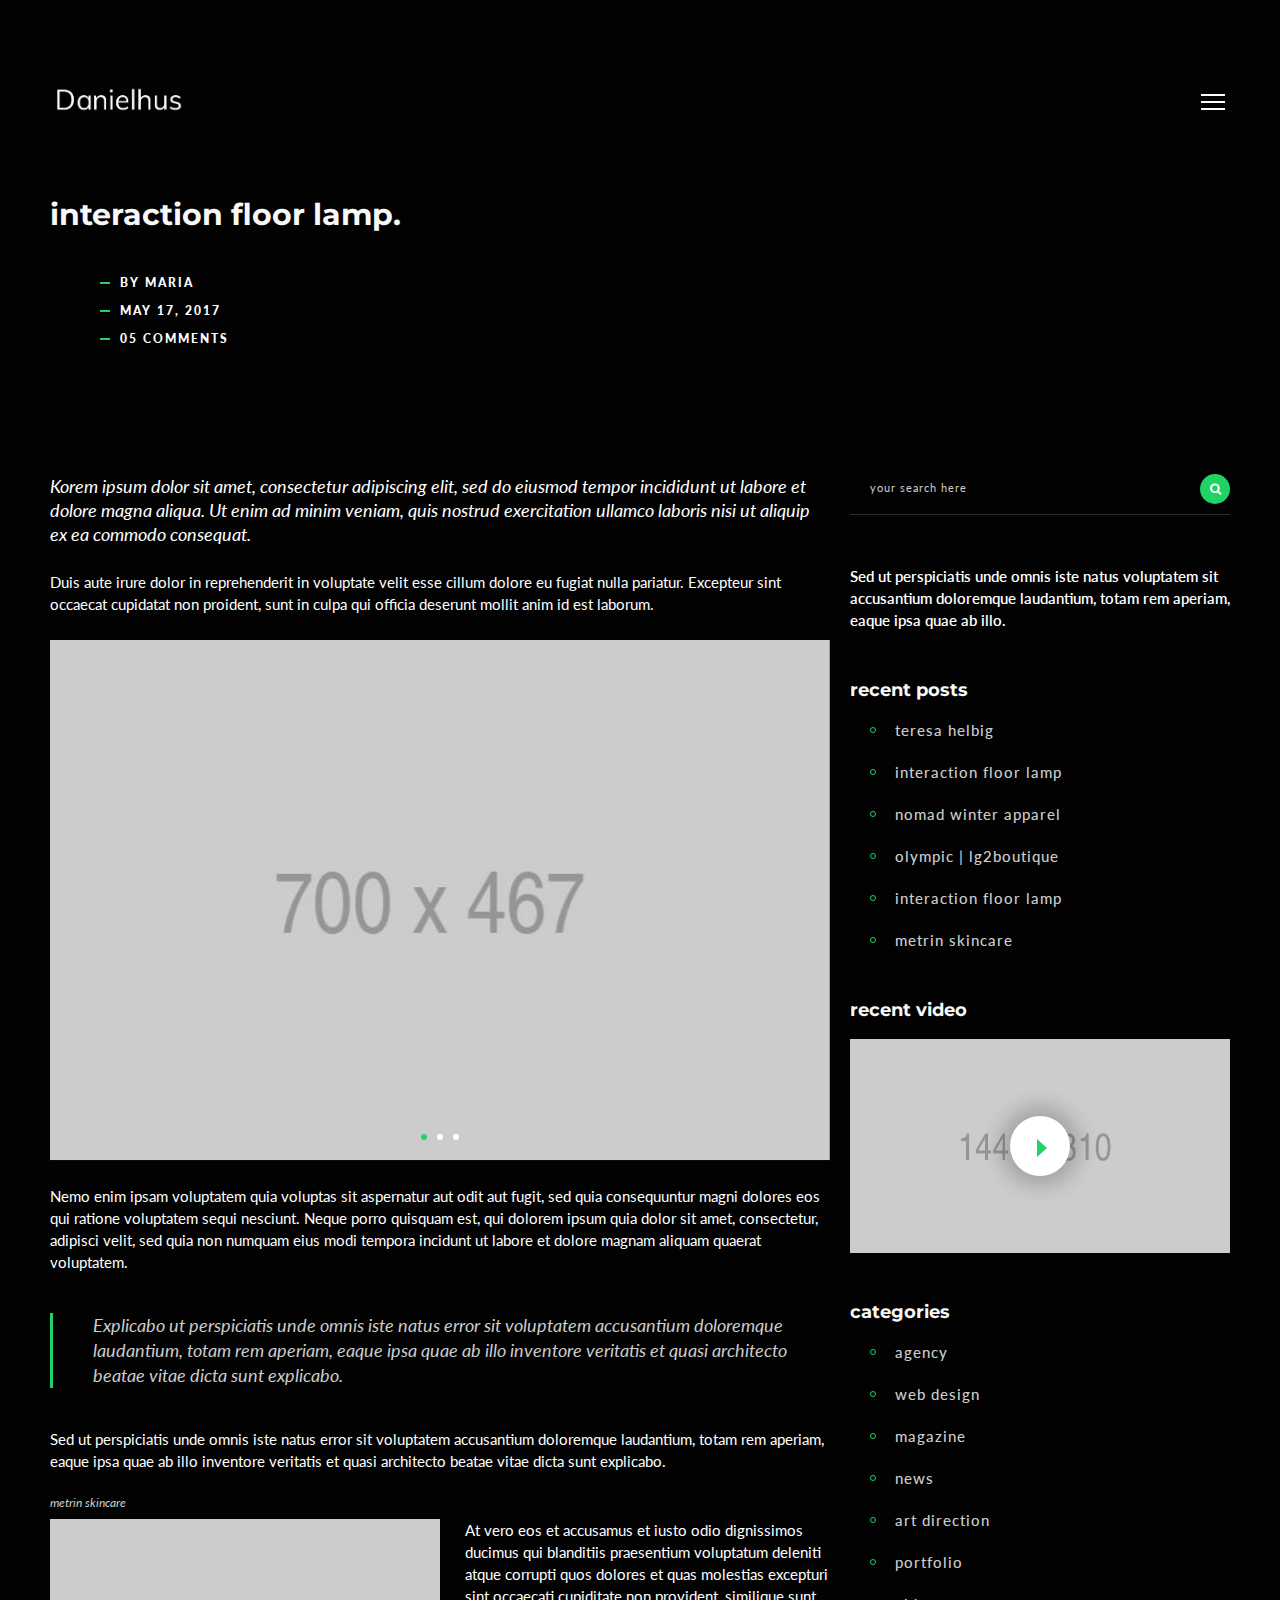
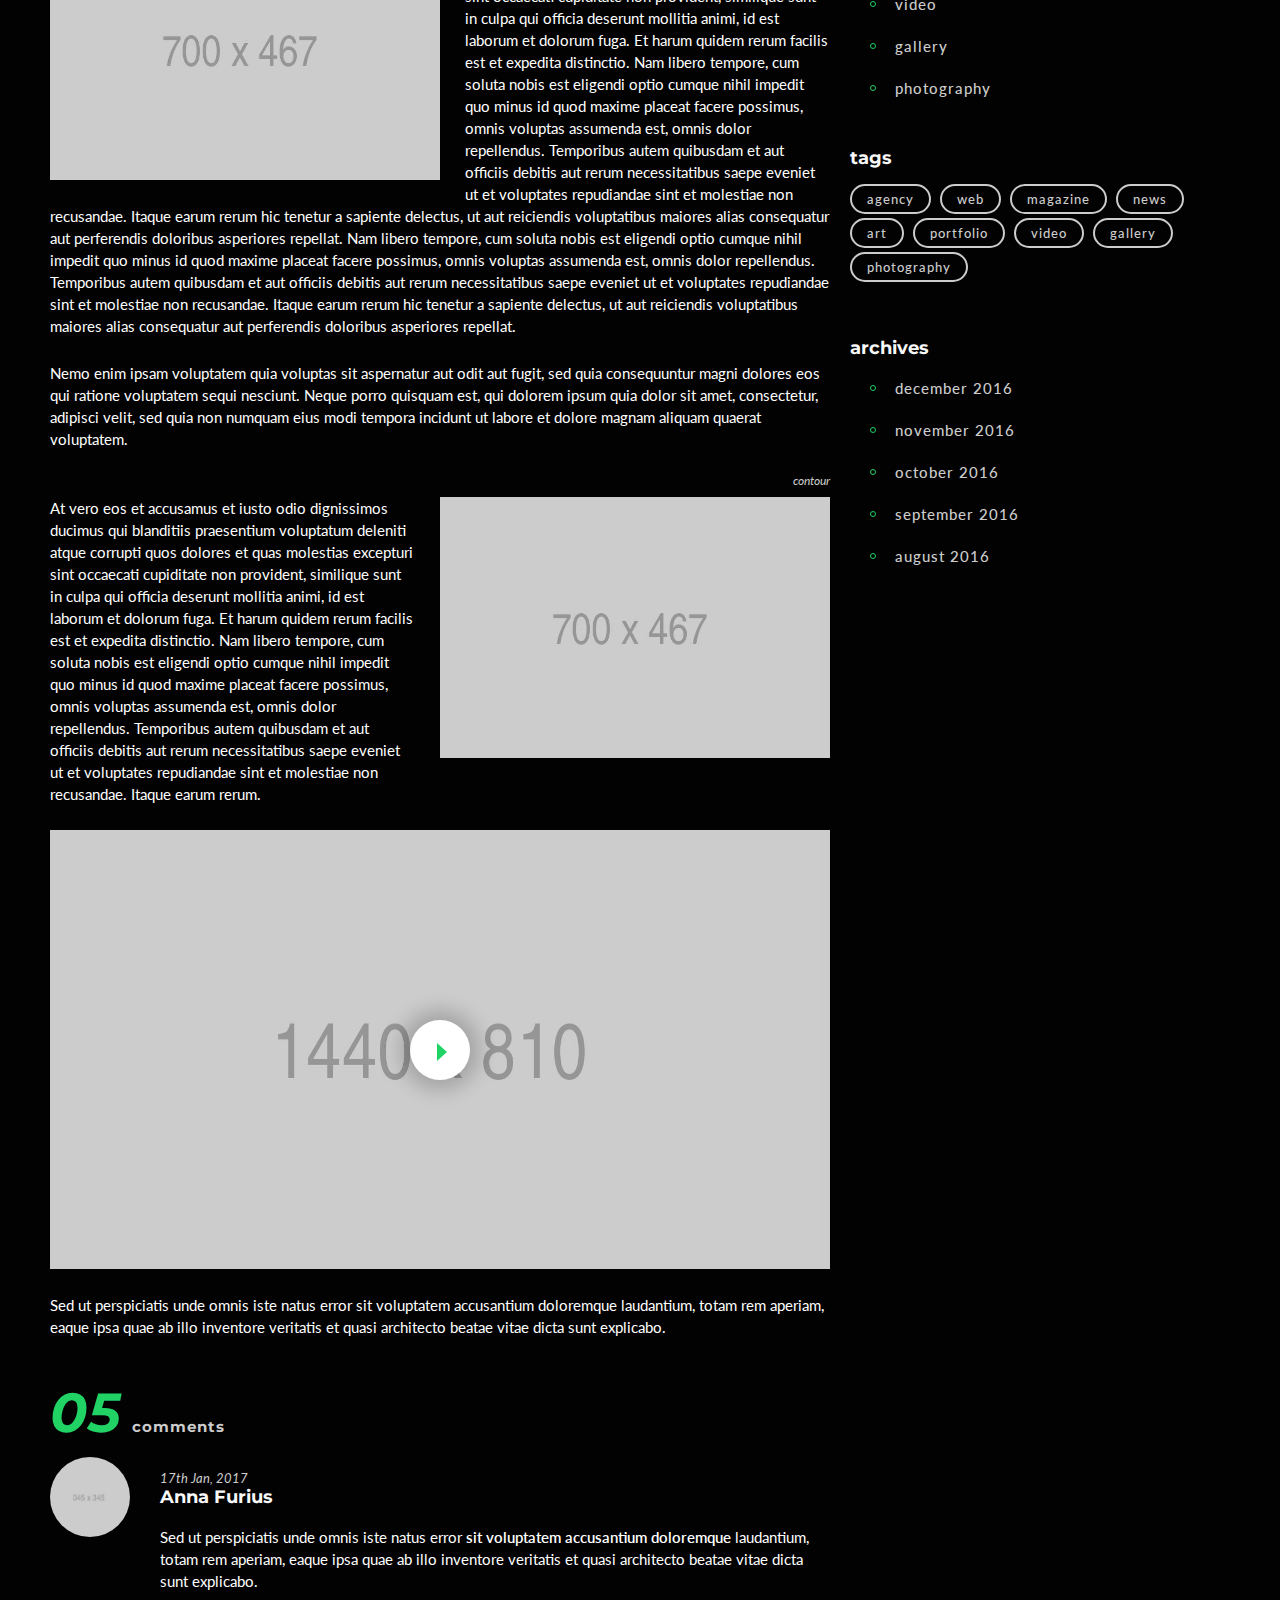
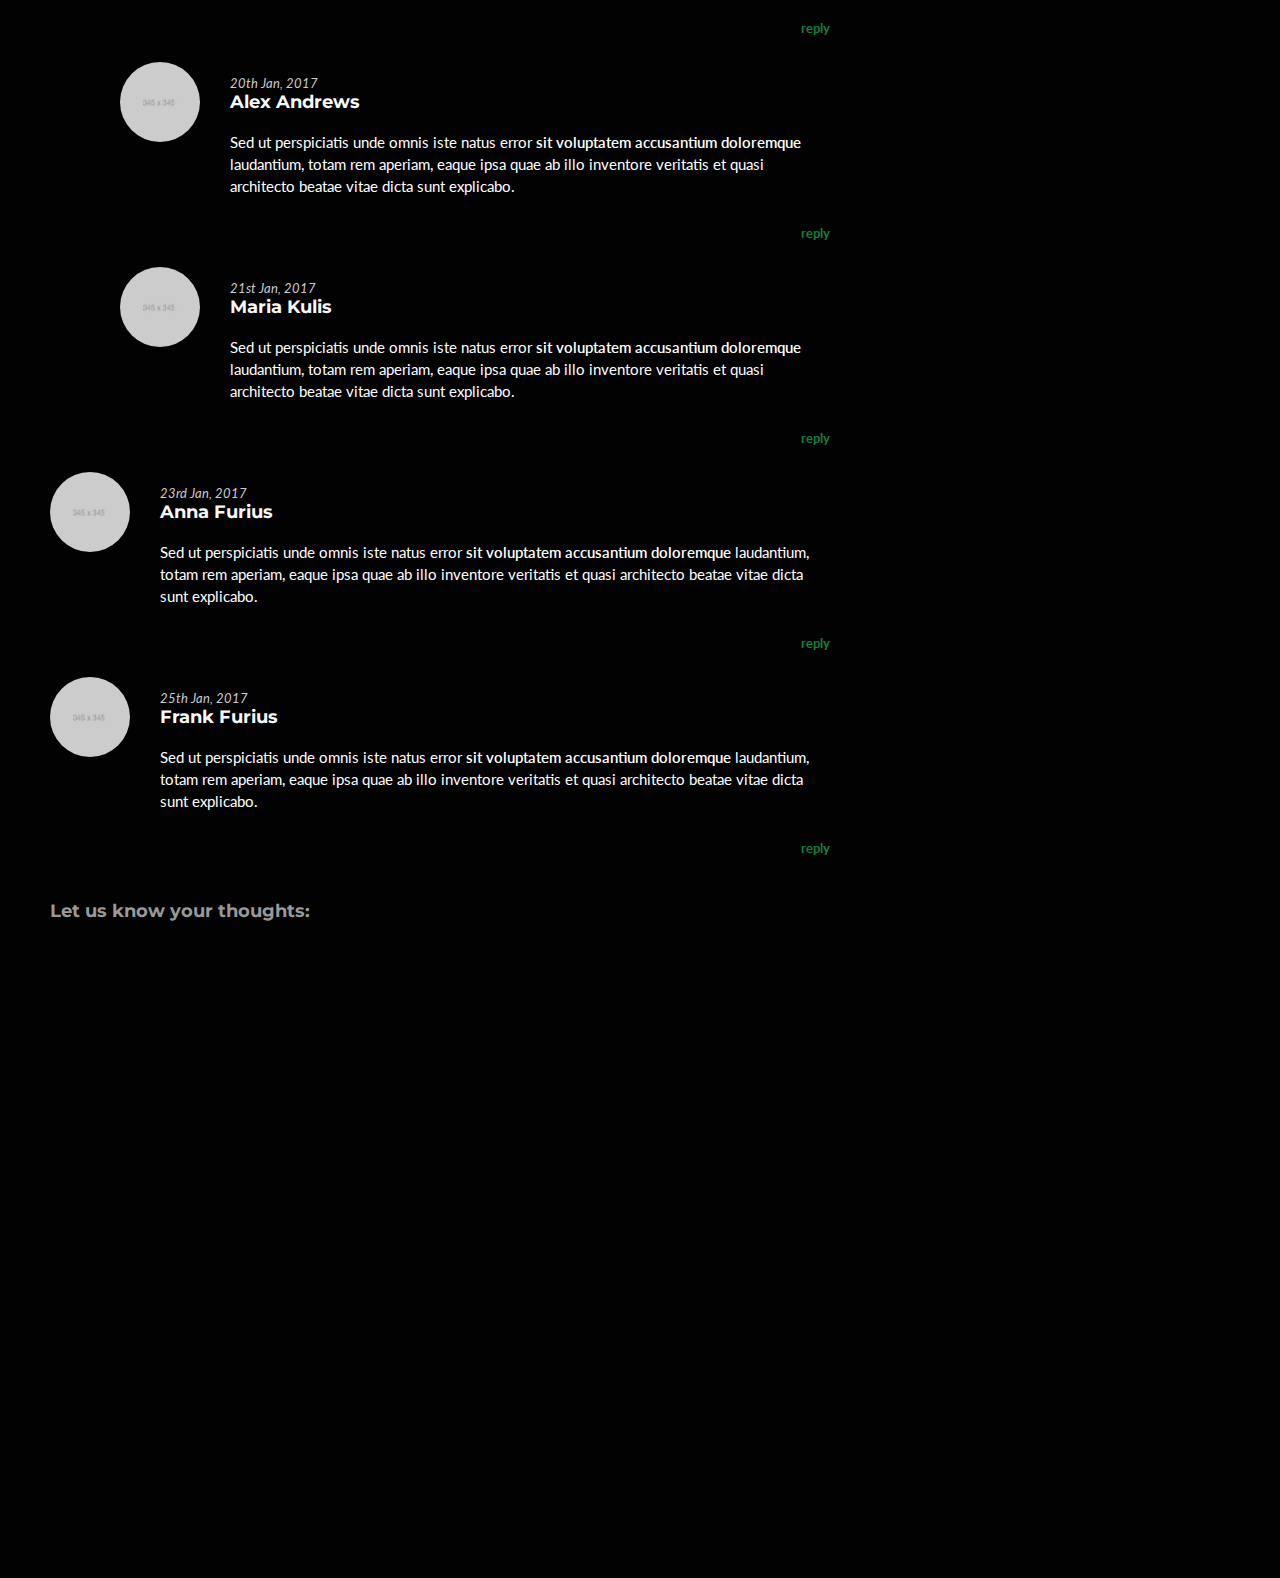
<file: post.html>
﻿<!DOCTYPE html>
<!--[if IE 8]><html class="no-js lt-ie9" lang="en"> <![endif]-->
<!--[if gt IE 8]>
<!-->
<html class="no-js" lang="en">
<!--<![endif]-->

<head>

	<!-- Basic Page Needs
  ================================================== -->
	<meta charset="utf-8">
	<title>Danilehus</title>
	<meta name="description" content="">
	<meta name="author" content="">

	<!-- Mobile Specific Metas
  ================================================== -->
	<meta name="viewport" content="width=device-width, initial-scale=1, maximum-scale=1">



	<!-- CSS
  ================================================== -->
	<link rel="stylesheet" href="css/base.css" />
	<link rel="stylesheet" href="css/skeleton.css" />
	<link rel="stylesheet" href="css/layout.css" />
	<link rel="stylesheet" href="css/font-awesome.css" />
	<link rel="stylesheet" href="css/retina.css" />
	<link rel="stylesheet" href="css/owl.carousel.css" />
	<link rel="stylesheet" href="css/owl.transitions.css" />



	<!-- Favicons
	================================================== -->
	<link rel="shortcut icon" href="favicon.png">
	<link rel="apple-touch-icon" href="apple-touch-icon.png">
	<link rel="apple-touch-icon" sizes="72x72" href="apple-touch-icon-72x72.png">
	<link rel="apple-touch-icon" sizes="114x114" href="apple-touch-icon-114x114.png">

	<script type="text/javascript" src="js/modernizr.custom.js"></script>


</head>

<body class="royal_preloader">

	<div id="royal_preloader"></div>


	<!-- MENU
    ================================================== -->

	<div class="cd-nav-container" id="cd-nav">
		<header>
			<a href="#0" class="cd-close-nav">Close</a>
		</header>

		<div class="cd-nav">
			<nav class="menu menu--mohe">
				<a class="menu__item" href="index.html">
					<span class="menu__item-name curent-nav">Work</span>
					<span class="menu__item-label">Explore the portfolio</span>	
				</a>
				<a class="menu__item" href="about.html">
					<span class="menu__item-name">About me</span>
					<span class="menu__item-label">Read my mission statement</span>
				</a>
				<a class="menu__item" href="blog.html">
					<span class="menu__item-name">Journal</span>
					<span class="menu__item-label">Discover fascinating stories</span>
				</a><!-- 
				<a class="menu__item" href="contact.html">
					<span class="menu__item-name">Hello</span>
					<span class="menu__item-label">Get in touch and find us</span>
				</a> -->
			</nav>
		</div>
		
		<ul class="nav-social">
			<li>
				<a class="twitter" href="https://www.linkedin.com/in/danielhus/">Linkedin</a>
			</li>
			<li>
				<a class="facebook" href="https://www.facebook.com/danhle.itdev.98/">Facebook</a>
			</li>
		</ul>

	</div>

	<div class="cd-overlay">
		<!-- shadow layer visible when navigation is visible -->
	</div>

	<nav id="menu-wrap" class="menu-back cbp-af-header">
		<div class="container">
			<div class="twelve columns">
				<div class="menu">
					<a href="index.html">
						<div class="logo"></div>
					</a>
					<a href="#cd-nav" class="cd-nav-trigger">
						Menu<span>
							<!-- used to create the menu icon --></span>
					</a> <!-- .cd-nav-trigger -->
				</div>
			</div>
		</div>
	</nav>


	<!-- Primary Page Layout
	================================================== -->


	<div class="section padding-top-from-nav background-black">
		<div class="container">
			<div class="six columns fade-elements">
				<div class="title">
					<h3>interaction floor lamp.</h3>
					<ul class="list">
						<li>
							<strong>by Maria</strong>
						</li>
						<li>
							<strong>May 17, 2017</strong>
						</li>
						<li>
							<strong>05 comments</strong>
						</li>
					</ul>
				</div>
			</div>
		</div>
	</div>

	<div class="section padding-top-bottom background-black">
		<div class="container">
			<div class="eight columns">
				<div class="post-wrapper">
					<p class="larger">Korem ipsum dolor sit amet, consectetur adipiscing elit, sed do eiusmod tempor
						incididunt ut labore et dolore magna aliqua. Ut enim ad minim veniam, quis nostrud exercitation
						ullamco laboris nisi ut aliquip ex ea commodo consequat.</p>
					<p>Duis aute irure dolor in reprehenderit in voluptate velit esse cillum dolore eu fugiat nulla
						pariatur. Excepteur sint occaecat cupidatat non proident, sunt in culpa qui officia deserunt
						mollit anim id est laborum.</p>
					<div id="owl-blog-slider" class="owl-carousel owl-theme">

						<div class="item">
							<img src="images/blog/1.jpg" alt="">
						</div>
						<div class="item">
							<img src="images/blog/2.jpg" alt="">
						</div>
						<div class="item">
							<img src="images/blog/3.jpg" alt="">
						</div>

					</div>
					<p>Nemo enim ipsam voluptatem quia voluptas sit aspernatur aut odit aut fugit, sed quia consequuntur
						magni dolores eos qui ratione voluptatem sequi nesciunt. Neque porro quisquam est, qui dolorem
						ipsum quia dolor sit amet, consectetur, adipisci velit, sed quia non numquam eius modi tempora
						incidunt ut labore et dolore magnam aliquam quaerat voluptatem.</p>
					<blockquote>Explicabo ut perspiciatis unde omnis iste natus error sit voluptatem accusantium
						doloremque laudantium, totam rem aperiam, eaque ipsa quae ab illo inventore veritatis et quasi
						architecto beatae vitae dicta sunt explicabo. </blockquote>
					<p>Sed ut perspiciatis unde omnis iste natus error sit voluptatem accusantium doloremque laudantium,
						totam rem aperiam, eaque ipsa quae ab illo inventore veritatis et quasi architecto beatae vitae
						dicta sunt explicabo.</p>
					<div class="image-title-left">metrin skincare</div>
					<img class="half-post-image-left" src="images/blog/5.jpg" alt="">
					<p>At vero eos et accusamus et iusto odio dignissimos ducimus qui blanditiis praesentium voluptatum
						deleniti atque corrupti quos dolores et quas molestias excepturi sint occaecati cupiditate non
						provident, similique sunt in culpa qui officia deserunt mollitia animi, id est laborum et
						dolorum fuga. Et harum quidem rerum facilis est et expedita distinctio. Nam libero tempore, cum
						soluta nobis est eligendi optio cumque nihil impedit quo minus id quod maxime placeat facere
						possimus, omnis voluptas assumenda est, omnis dolor repellendus. Temporibus autem quibusdam et
						aut officiis debitis aut rerum necessitatibus saepe eveniet ut et voluptates repudiandae sint et
						molestiae non recusandae. Itaque earum rerum hic tenetur a sapiente delectus, ut aut reiciendis
						voluptatibus maiores alias consequatur aut perferendis doloribus asperiores repellat. Nam libero
						tempore, cum soluta nobis est eligendi optio cumque nihil impedit quo minus id quod maxime
						placeat facere possimus, omnis voluptas assumenda est, omnis dolor repellendus. Temporibus autem
						quibusdam et aut officiis debitis aut rerum necessitatibus saepe eveniet ut et voluptates
						repudiandae sint et molestiae non recusandae. Itaque earum rerum hic tenetur a sapiente
						delectus, ut aut reiciendis voluptatibus maiores alias consequatur aut perferendis doloribus
						asperiores repellat.</p>
					<p>Nemo enim ipsam voluptatem quia voluptas sit aspernatur aut odit aut fugit, sed quia consequuntur
						magni dolores eos qui ratione voluptatem sequi nesciunt. Neque porro quisquam est, qui dolorem
						ipsum quia dolor sit amet, consectetur, adipisci velit, sed quia non numquam eius modi tempora
						incidunt ut labore et dolore magnam aliquam quaerat voluptatem.</p>
					<div class="image-title-right">contour</div>
					<img class="half-post-image-right" src="images/blog/4.jpg" alt="">
					<p>At vero eos et accusamus et iusto odio dignissimos ducimus qui blanditiis praesentium voluptatum
						deleniti atque corrupti quos dolores et quas molestias excepturi sint occaecati cupiditate non
						provident, similique sunt in culpa qui officia deserunt mollitia animi, id est laborum et
						dolorum fuga. Et harum quidem rerum facilis est et expedita distinctio. Nam libero tempore, cum
						soluta nobis est eligendi optio cumque nihil impedit quo minus id quod maxime placeat facere
						possimus, omnis voluptas assumenda est, omnis dolor repellendus. Temporibus autem quibusdam et
						aut officiis debitis aut rerum necessitatibus saepe eveniet ut et voluptates repudiandae sint et
						molestiae non recusandae. Itaque earum rerum.</p>
					<figure class="vimeo">
						<a href="https://player.vimeo.com/video/180745485">
							<img src="images/portfolio/project/3.jpg" alt="image" />
						</a>
					</figure>
					<p>Sed ut perspiciatis unde omnis iste natus error sit voluptatem accusantium doloremque laudantium,
						totam rem aperiam, eaque ipsa quae ab illo inventore veritatis et quasi architecto beatae vitae
						dicta sunt explicabo.</p>
					<div class="num-of-com"><span>05</span>comments</div>
				</div>
			</div>
			<div class="four columns">
				<div class="sidebar">
					<div class="sidebar-search">
						<input type="text" placeholder="your search here" />
						<button data-lang="en"><span class="fa-search"></span></button>
					</div>
					<div class="sidebar-sep"></div>
					<p><strong>Sed ut perspiciatis unde omnis iste natus voluptatem sit accusantium doloremque
							laudantium, totam rem aperiam, eaque ipsa quae ab illo.</strong></p>
					<div class="sidebar-sep"></div>
					<h6>recent posts</h6>
					<ul class="sidebar-list-one">
						<li>
							<a href="#">teresa helbig</a>
						</li>
						<li>
							<a href="#">interaction floor lamp</a>
						</li>
						<li>
							<a href="#">nomad winter apparel</a>
						</li>
						<li>
							<a href="#">olympic | lg2boutique</a>
						</li>
						<li>
							<a href="#">interaction floor lamp</a>
						</li>
						<li>
							<a href="#">metrin skincare</a>
						</li>
					</ul>
					<div class="sidebar-sep"></div>
					<h6>recent video</h6>
					<figure class="vimeo">
						<a href="https://player.vimeo.com/video/180745485">
							<img src="images/portfolio/project/3.jpg" alt="image" />
						</a>
					</figure>
					<div class="sidebar-sep"></div>
					<h6>categories</h6>
					<ul class="sidebar-list-one">
						<li>
							<a>agency</a>
						</li>
						<li>
							<a href="#">web design</a>
						</li>
						<li>
							<a href="#">magazine</a>
						</li>
						<li>
							<a href="#">news</a>
						</li>
						<li>
							<a href="#">art direction</a>
						</li>
						<li>
							<a href="#">portfolio</a>
						</li>
						<li>
							<a href="#">video</a>
						</li>
						<li>
							<a href="#">gallery</a>
						</li>
						<li>
							<a href="#">photography</a>
						</li>
					</ul>
					<div class="sidebar-sep"></div>
					<h6>tags</h6>
					<ul class="sidebar-list-two">
						<li>
							<a href="#">agency</a>
						</li>
						<li>
							<a href="#">web</a>
						</li>
						<li>
							<a href="#">magazine</a>
						</li>
						<li>
							<a href="#">news</a>
						</li>
						<li>
							<a href="#">art</a>
						</li>
						<li>
							<a href="#">portfolio</a>
						</li>
						<li>
							<a href="#">video</a>
						</li>
						<li>
							<a href="#">gallery</a>
						</li>
						<li>
							<a href="#">photography</a>
						</li>
					</ul>
					<div class="sidebar-sep"></div>
					<h6>archives</h6>
					<ul class="sidebar-list-one">
						<li>
							<a href="#">december 2016</a>
						</li>
						<li>
							<a href="#">november 2016</a>
						</li>
						<li>
							<a href="#">october 2016</a>
						</li>
						<li>
							<a href="#">september 2016</a>
						</li>
						<li>
							<a href="#">august 2016</a>
						</li>
					</ul>
				</div>
			</div>
			<div class="clear"></div>
			<div class="eight columns">
				<div class="comment">
					<img src="images/team1.jpg" alt="image" />
					<div class="time">17th Jan, 2017</div>
					<h6>Anna Furius</h6>
					<p>Sed ut perspiciatis unde omnis iste natus error <strong>sit voluptatem accusantium
							doloremque</strong> laudantium, totam rem aperiam, eaque ipsa quae ab illo inventore
						veritatis et quasi architecto beatae vitae dicta sunt explicabo.</p>
					<a href="#">reply</a>
				</div>
				<div class="comment subcomment">
					<img src="images/team2.jpg" alt="image" />
					<div class="time">20th Jan, 2017</div>
					<h6>Alex Andrews</h6>
					<p>Sed ut perspiciatis unde omnis iste natus error <strong>sit voluptatem accusantium
							doloremque</strong> laudantium, totam rem aperiam, eaque ipsa quae ab illo inventore
						veritatis et quasi architecto beatae vitae dicta sunt explicabo.</p>
					<a href="#">reply</a>
				</div>
				<div class="comment subcomment">
					<img src="images/team3.jpg" alt="image" />
					<div class="time">21st Jan, 2017</div>
					<h6>Maria Kulis</h6>
					<p>Sed ut perspiciatis unde omnis iste natus error <strong>sit voluptatem accusantium
							doloremque</strong> laudantium, totam rem aperiam, eaque ipsa quae ab illo inventore
						veritatis et quasi architecto beatae vitae dicta sunt explicabo.</p>
					<a href="#">reply</a>
				</div>
				<div class="comment">
					<img src="images/team1.jpg" alt="image" />
					<div class="time">23rd Jan, 2017</div>
					<h6>Anna Furius</h6>
					<p>Sed ut perspiciatis unde omnis iste natus error <strong>sit voluptatem accusantium
							doloremque</strong> laudantium, totam rem aperiam, eaque ipsa quae ab illo inventore
						veritatis et quasi architecto beatae vitae dicta sunt explicabo.</p>
					<a href="#">reply</a>
				</div>
				<div class="comment">
					<img src="images/team4.jpg" alt="image" />
					<div class="time">25th Jan, 2017</div>
					<h6>Frank Furius</h6>
					<p>Sed ut perspiciatis unde omnis iste natus error <strong>sit voluptatem accusantium
							doloremque</strong> laudantium, totam rem aperiam, eaque ipsa quae ab illo inventore
						veritatis et quasi architecto beatae vitae dicta sunt explicabo.</p>
					<a href="#">reply</a>
				</div>
			</div>
			<div class="clear"></div>
			<div class="twelve columns title">
				<h6>Let us know your thoughts:</h6>
			</div>
			<form name="ajax-form" id="ajax-form">
				<div class="three columns" data-scroll-reveal="enter bottom move 60px over 1s after 0.3s">
					<label for="name">
						<span class="error" id="err-name">please enter name</span>
					</label>
					<input name="name" id="name" type="text" placeholder="Your Name: *" />
				</div>
				<div class="three columns" data-scroll-reveal="enter bottom move 60px over 1s after 0.3s">
					<label for="email">
						<span class="error" id="err-email">please enter e-mail</span>
						<span class="error" id="err-emailvld">e-mail is not a valid format</span>
					</label>
					<input name="email" id="email" type="text" placeholder="E-Mail: *" />
				</div>
				<div class="clear"></div>
				<div class="six columns remove-top" data-scroll-reveal="enter bottom move 60px over 1s after 0.3s">
					<label for="message"></label>
					<textarea name="message" id="message" placeholder="your thoughts"></textarea>
				</div>
				<div class="clear"></div>
				<div class="six columns remove-top" data-scroll-reveal="enter bottom move 60px over 1s after 0.5s">
					<div id="button-con"><button
							class="send_message button-effect button--moema button--text-thick button--text-upper button--size-s"
							id="send" data-lang="en">submit</button></div>
				</div>
			</form>
		</div>
	</div>

	<div class="section padding-top-bottom background-black">
		<div class="container">
			<div class="six columns footer" data-scroll-reveal="enter bottom move 60px over 0.9s after 0.1s">
				<p>Call me at <a>+84 396 054 758</a><br>or say hello at <a>danhle.itdev.98@gmail.com</a></p>
			</div>
			<div class="six columns" data-scroll-reveal="enter bottom move 60px over 0.9s after 0.1s">
				<ul class="footer-social">
					<li>
						<a class="twitter" href="https://www.linkedin.com/in/danielhus/">Linkedin</a>
					</li>
					<li>
						<a class="facebook" href="https://www.facebook.com/danhle.itdev.98/">Facebook</a>
					</li>
					<!-- <li>
						<a class="google" href="#">Gmail</a>
					</li> -->
				</ul>
			</div>
		</div>
	</div>

	<div class="scroll-to-top tipped" data-title="<em>top</em>"
		data-tipper-options='{"direction":"bottom","follow":"true","margin":20}'></div>



	<!-- JAVASCRIPT
    ================================================== -->

	<script type="text/javascript" src="js/jquery-2.1.1.js"></script>
	<script type="text/javascript" src="js/royal_preloader.min.js"></script>
	<script type="text/javascript" src="js/retina-1.1.0.min.js"></script>
	<script type="text/javascript" src="js/jquery.easing.js"></script>
	<script type="text/javascript" src="js/header-anime.js"></script>
	<script type="text/javascript" src="js/charming.min.js"></script>
	<script type="text/javascript" src="js/anime.min.js"></script>
	<script type="text/javascript" src="js/nav-anime.js"></script>
	<script type="text/javascript" src="js/tipper.js"></script>
	<script type="text/javascript" src="js/fitvids.js"></script>
	<script type="text/javascript" src="js/scrollReveal.js"></script>
	<script type="text/javascript" src="js/owl.js"></script>
	<script type="text/javascript" src="js/custom-post.js"></script>

	<!-- End Document
	================================================== -->
</body>

</html>
</file>
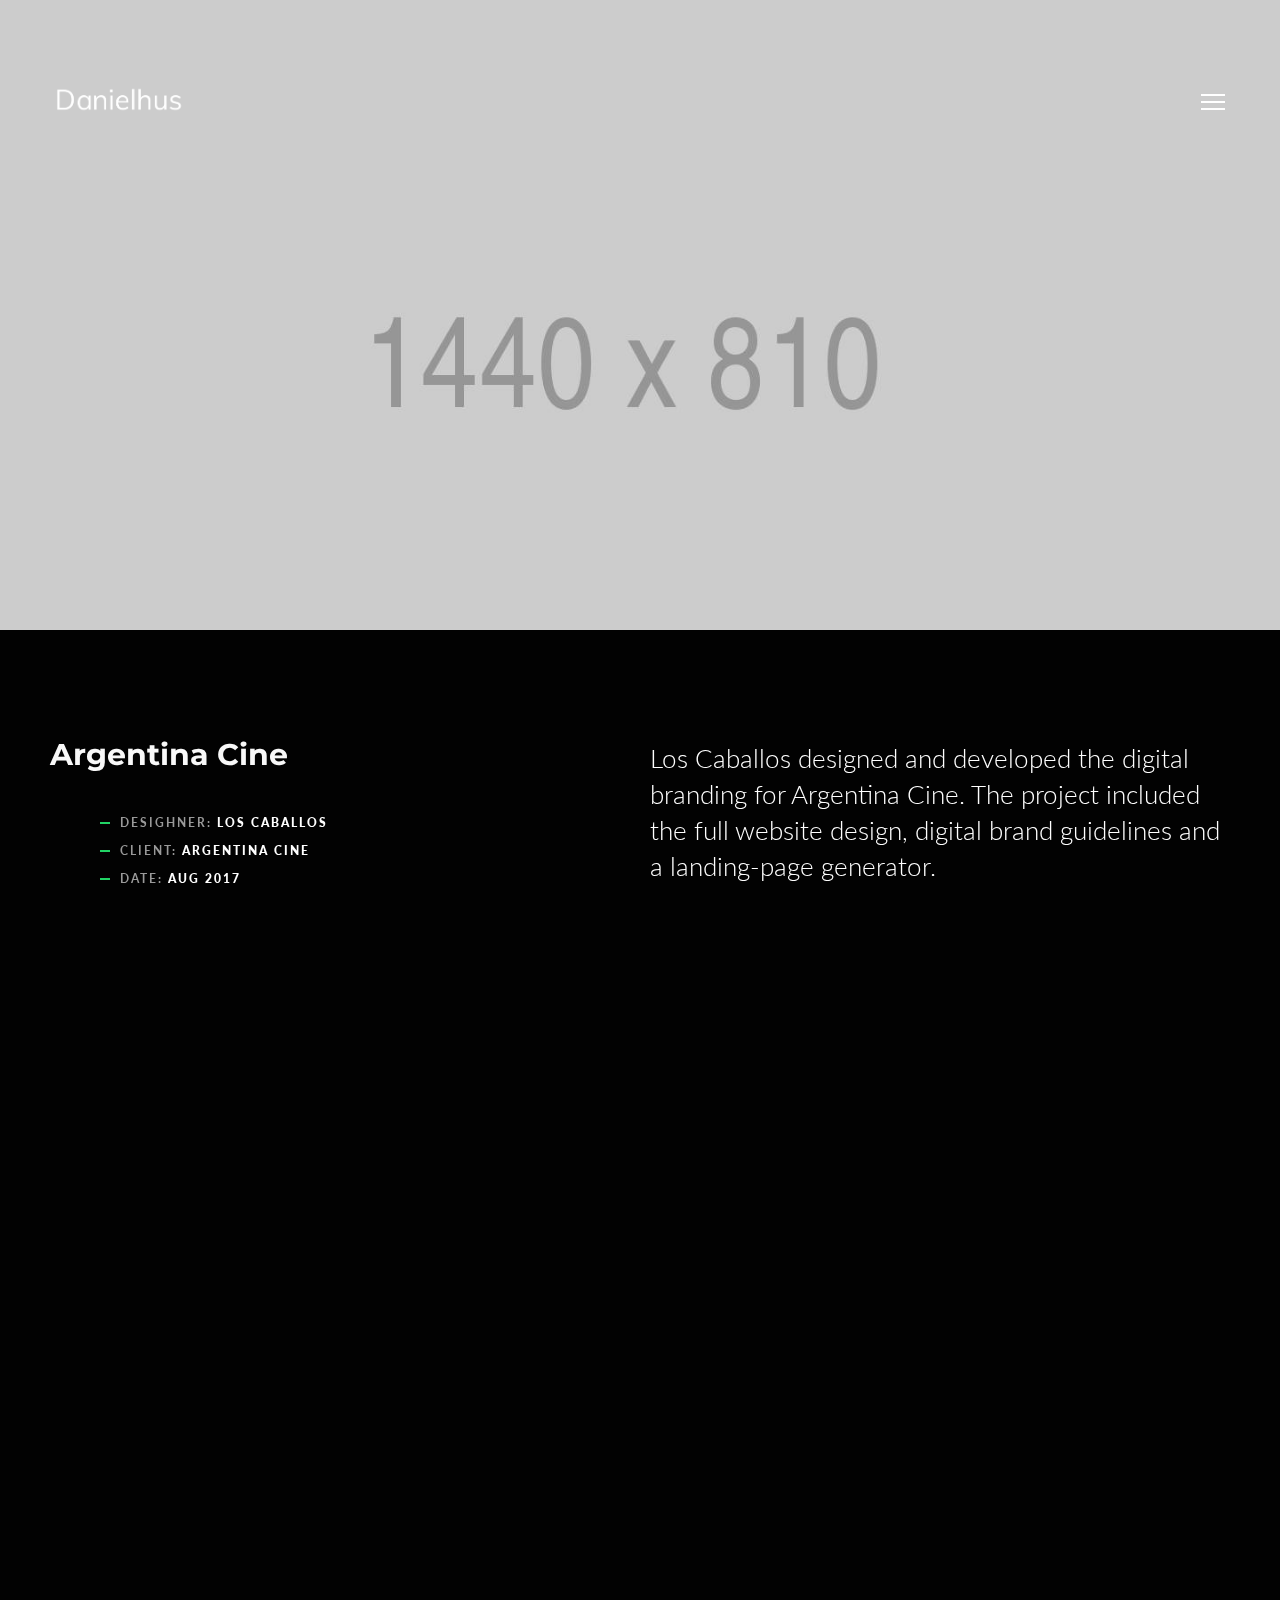
<file: project.html>
﻿<!DOCTYPE html>
<!--[if IE 8]><html class="no-js lt-ie9" lang="en"> <![endif]-->
<!--[if gt IE 8]>
<!--><html class="no-js" lang="en"><!--<![endif]-->
<head>

	<!-- Basic Page Needs
  ================================================== -->
	<meta charset="utf-8">
	<title>Danielhus</title>
	<meta name="description" content="">
	<meta name="author" content="">

	<!-- Mobile Specific Metas
  ================================================== -->
	<meta name="viewport" content="width=device-width, initial-scale=1, maximum-scale=1">
	
	
	
	<!-- CSS
  ================================================== -->
	<link rel="stylesheet" href="css/base.css"/>
	<link rel="stylesheet" href="css/skeleton.css"/>
	<link rel="stylesheet" href="css/layout.css"/>
	<link rel="stylesheet" href="css/font-awesome.css" />
	<link rel="stylesheet" href="css/retina.css"/>
	

		
	<!-- Favicons
	================================================== -->
	<link rel="shortcut icon" href="favicon.png">
	<link rel="apple-touch-icon" href="apple-touch-icon.png">
	<link rel="apple-touch-icon" sizes="72x72" href="apple-touch-icon-72x72.png">
	<link rel="apple-touch-icon" sizes="114x114" href="apple-touch-icon-114x114.png">
	
	<script type="text/javascript" src="js/modernizr.custom.js"></script> 
	
	
</head>
<body class="royal_preloader">	
	
	<div id="royal_preloader"></div>

	
	<!-- MENU
    ================================================== -->	
	
	<div class="cd-nav-container" id="cd-nav">
		<header>
			<a href="#0" class="cd-close-nav">Close</a>
		</header>

		<div class="cd-nav">
			<nav class="menu menu--mohe">
				<a class="menu__item" href="index.html">
					<span class="menu__item-name curent-nav">Work</span>
					<span class="menu__item-label">Explore the portfolio</span>	
				</a>
				<a class="menu__item" href="about.html">
					<span class="menu__item-name">About me</span>
					<span class="menu__item-label">Read my mission statement</span>
				</a>
				<a class="menu__item" href="blog.html">
					<span class="menu__item-name">Journal</span>
					<span class="menu__item-label">Discover fascinating stories</span>
				</a><!-- 
				<a class="menu__item" href="contact.html">
					<span class="menu__item-name">Hello</span>
					<span class="menu__item-label">Get in touch and find us</span>
				</a> -->
			</nav>
		</div>
		
		<ul class="nav-social">
			<li>
				<a class="twitter" href="https://www.linkedin.com/in/danielhus/">Linkedin</a>
			</li>
			<li>
				<a class="facebook" href="https://www.facebook.com/danhle.itdev.98/">Facebook</a>
			</li>
		</ul>

	</div>

	<div class="cd-overlay"><!-- shadow layer visible when navigation is visible --></div>	

	<nav id="menu-wrap" class="menu-back cbp-af-header">
		<div class="container">
			<div class="twelve columns">
				<div class="menu">
					<a href="index.html" ><div class="logo"></div></a>
					<a href="#cd-nav" class="cd-nav-trigger">
						Menu<span><!-- used to create the menu icon --></span>
					</a> <!-- .cd-nav-trigger -->
				</div>
			</div>
		</div>
	</nav>
	
	
	<!-- Primary Page Layout
	================================================== -->

	<div class="section big-height">
		<div class="parallax fade-elements" style="background-image: url('images/portfolio/project/parallax.jpg')"></div>
	</div>
	
	<div class="section padding-top-bottom background-black">
		<div class="container">
			<div class="six columns" data-scroll-reveal="enter bottom move 60px over 0.9s after 0.1s">
				<div class="title">
					<h3>Argentina Cine</h3>
					<ul class="list">
						<li>
							Desighner: <strong>Los Caballos</strong>
						</li>
						<li>
							Client: <strong>Argentina Cine</strong>
						</li>
						<li>
							Date: <strong>Aug 2017</strong>
						</li>
					</ul>
				</div>
			</div>
			<div class="six columns" data-scroll-reveal="enter bottom move 60px over 0.9s after 0.1s">
				<div class="subtitle-big">
					Los Caballos designed and developed the digital branding for Argentina Cine. The project included the full website design, digital brand guidelines and a landing-page generator.
				</div>
			</div>
		</div>
	</div>
	
	<div class="section padding-bottom background-black">
		<div class="container">
			<div class="six columns" data-scroll-reveal="enter bottom move 60px over 0.9s after 0.1s">
				<div class="img-wrap">
					<img src="images/portfolio/project/1.gif" alt="">
				</div>
			</div>
			<div class="six columns" data-scroll-reveal="enter bottom move 60px over 0.9s after 0.1s">
				<div class="img-wrap">
					<img src="images/portfolio/project/2.gif" alt="">
				</div>
			</div>
		</div>
	</div>
	
	<div class="section padding-bottom background-black">
		<div class="container">
			<div class="eight columns offset-by-two" data-scroll-reveal="enter bottom move 60px over 0.9s after 0.1s">
				<div class="subtitle-small">
					Established in 1999, Argentina Cine is among the top ten film production companies in South America, now having expanded its horizons beyond Argentina, with operations in Chile and Spain, as well. Known for high-quality production services, they put client needs at the top of their priorities in every project that they embark on.
				</div>
			</div>
		</div>
	</div>
	
	<div class="section padding-bottom background-black">
		<div class="container">
			<div class="twelve columns" data-scroll-reveal="enter bottom move 60px over 0.9s after 0.1s">
				<div class="img-wrap">
					<img src="images/portfolio/project/1.jpg" alt="">
				</div>
			</div>
			<div class="clear"></div>
			<div class="six columns" data-scroll-reveal="enter bottom move 60px over 0.9s after 0.1s">
				<div class="img-wrap">
					<img src="images/portfolio/project/3.gif" alt="">
				</div>
			</div>
			<div class="six columns" data-scroll-reveal="enter bottom move 60px over 0.9s after 0.1s">
				<figure class="vimeo"> 
					<a href="http://player.vimeo.com/video/212869493">
						<img src="images/portfolio/project/3.jpg" alt="image" />
					</a>
				</figure>
			</div>
			<div class="clear"></div>
			<div class="twelve columns" data-scroll-reveal="enter bottom move 60px over 0.9s after 0.1s">
				<div class="img-wrap">
					<img src="images/portfolio/project/2.jpg" alt="">
				</div>
			</div>
		</div>
	</div>
	
	<div class="section padding-bottom background-black">
		<div class="container">
			<div class="twelve columns">
				<div class="project-nav-wrap">
					<a href="#"><div class="left-nav" data-scroll-reveal="enter left move 60px over 0.9s after 0.1s">prev<div class="text-on-hover">Ceramic Wood</div></div></a>
					<a href="#"><div class="right-nav" data-scroll-reveal="enter right move 60px over 0.9s after 0.1s">next<div class="text-on-hover">Middletown Cafe</div></div></a>
				</div>
			</div>
		</div>
	</div>
	
	<div class="section padding-top-bottom background-black">
		<div class="container">
			<div class="six columns footer" data-scroll-reveal="enter bottom move 60px over 0.9s after 0.1s">
				<p>Call me at <a>+84 396 054 758</a><br>or say hello at <a>danhle.itdev.98@gmail.com</a></p>
			</div>
			<div class="six columns" data-scroll-reveal="enter bottom move 60px over 0.9s after 0.1s">
				<ul class="footer-social">
					<li>
						<a class="twitter" href="https://www.linkedin.com/in/danielhus/">Linkedin</a>
					</li>
					<li>
						<a class="facebook" href="https://www.facebook.com/danhle.itdev.98/">Facebook</a>
					</li>
					<!-- <li>
						<a class="google" href="#">Gmail</a>
					</li> -->
				</ul>
			</div>
		</div>
	</div>

	<div class="scroll-to-top tipped" data-title="<em>top</em>"  data-tipper-options='{"direction":"bottom","follow":"true","margin":20}'></div>
		

		
	<!-- JAVASCRIPT
    ================================================== -->
	
	<script type="text/javascript" src="js/jquery-2.1.1.js"></script>	
	<script type="text/javascript" src="js/royal_preloader.min.js"></script> 
	<script type="text/javascript" src="js/retina-1.1.0.min.js"></script>
	<script type="text/javascript" src="js/jquery.easing.js"></script>	
	<script type="text/javascript" src="js/header-anime.js"></script>
	<script type="text/javascript" src="js/charming.min.js"></script>  
	<script type="text/javascript" src="js/anime.min.js"></script>  
	<script type="text/javascript" src="js/nav-anime.js"></script> 
	<script type="text/javascript" src="js/tipper.js"></script> 
	<script type="text/javascript" src="js/parallax.js"></script>
	<script type="text/javascript" src="js/fitvids.js"></script>
	<script type="text/javascript" src="js/scrollReveal.js"></script>
	<script type="text/javascript" src="js/custom-project.js"></script>    
	
	<!-- End Document
	================================================== -->
</body>
</html>
</file>
<file: css/base.css>
/*
* Skeleton V1.2
* Copyright 2011, Dave Gamache
* www.getskeleton.com
* Free to use under the MIT license.
* http://www.opensource.org/licenses/mit-license.php
* 6/20/2012
*/


/* Table of Content
==================================================
	#Reset & Basics
	#Basic Styles
	#Site Styles
	#Typography
	#Links
	#Lists
	#Images
	#Buttons
	#Forms
	#Misc */


/* #Reset & Basics (Inspired by E. Meyers)
================================================== */
	html, body, div, span, applet, object, iframe, h1, h2, h3, h4, h5, h6, p, blockquote, pre, a, abbr, acronym, address, big, cite, code, del, dfn, em, img, ins, kbd, q, s, samp, small, strike, strong, sub, sup, tt, var, b, u, i, center, dl, dt, dd, ol, ul, li, fieldset, form, label, legend, table, caption, tbody, tfoot, thead, tr, th, td, article, aside, canvas, details, embed, figure, figcaption, footer, header, hgroup, menu, nav, output, ruby, section, summary, time, mark, audio, video, select{
		margin: 0;
		padding: 0;
		border: 0;
		font-size: 100%;
		font: inherit;
		vertical-align: baseline; }
	article, aside, details, figcaption, figure, footer, header, hgroup, menu, nav, section {
		display: block; }
	body {
		line-height: 1; }
	ol, ul {
		list-style: none; }
	blockquote, q {
		quotes: none; }
	blockquote:before, blockquote:after,
	q:before, q:after {
		content: '';
		content: none; }
	table {
		border-collapse: collapse;
		border-spacing: 0; }

/* #Basic Styles
================================================== */
body {
	background: #000;
	font-family: 'Lato', sans-serif;
	font-weight:400;
	font-size: 15px;
	line-height:22px;
	color:#fff;
	overflow-x:hidden;
	-webkit-font-smoothing: antialiased; /* Fix for webkit rendering */
	text-shadow: 1px 1px 1px rgba(0,0,0,0.004);
	-webkit-text-size-adjust: 100%;
 }
 html {
		overflow-x:hidden; 
	height:100%;
}
/* #Typography
================================================== */
h1, h2, h3, h4, h5, h6 {
	color: #f8f8f8;
	font-family: 'Montserrat', sans-serif;
	font-weight:700;
	text-align:center;
}
h1 a, h2 a, h3 a, h4 a, h5 a, h6 a { font-weight: inherit; }
h1 { font-size: 40px; line-height:40px;}
h2 { font-size: 34px; line-height:34px;}
h3 { font-size: 30px; line-height: 30px;}
h4 { font-size: 24px; line-height: 24px;}
h5 { font-size: 20px; line-height: 20px;}
h6 { font-size: 18px; line-height: 18px;}


	p {  }
	p img { margin: 0; }
	p.lead { font-size: 21px; line-height: 27px; color: #777;  }

	em { font-style: italic; }
	strong { font-weight: 600;}
	small { font-size: 80%; }
	


/*	Blockquotes  */
	blockquote, blockquote p { font-size: 17px; line-height: 24px; color: #777; }
	blockquote { margin: 0 0 20px; padding: 9px 20px 0 19px; }
	blockquote cite { display: block; font-size: 12px; color: #555; }
	blockquote cite:before { content: "\2014 \0020"; }
	blockquote cite a, blockquote cite a:visited, blockquote cite a:visited { color: #555; }

	hr { border: solid #323a3d; border-width: 1px 0 0; clear: both; margin:0 10px 0 10px; height: 0; position:relative;}


/* #Links
================================================== */
	a, a:visited { text-decoration: none; }
	p a, p a:visited { line-height: inherit; text-decoration: none;}
	a:focus{
	outline:none;
	}

/* #Lists
================================================== */
	ul, ol { }
	ul { list-style: none outside; }
	ol { list-style: decimal; }
	ol, ul.square, ul.circle, ul.disc { margin-left: 30px; }
	ul.square { list-style: square outside; }
	ul.circle { list-style: circle outside; }
	ul.disc { list-style: disc outside; }
	ul ul, ul ol,
	ol ol, ol ul { font-size: 90%;  }
	ul ul li, ul ol li,
	ol ol li, ol ul li {  }
	li { line-height: 18px; }
	ul.large li { line-height: 21px; }
	li p { line-height: 21px; }
/* #Buttons
================================================== */

	.button,
	button,
	input[type="submit"],
	input[type="reset"],
	input[type="button"] {
	background:#363636;	
	margin-top:10px;
	border:none;
	  color: #dfdfdf;
	  display: inline-block;
	  font-size: 16px;
	  cursor: pointer;
	  line-height: normal;
	  padding: 15px 25px;
	-webkit-transition : all 0.3s ease-out;
	-moz-transition : all 0.3s ease-out;
	-o-transition :all 0.3s ease-out;
	transition : all 0.3s ease-out; 
	width:100%}

	.button:hover,
	button:hover,
	input[type="submit"]:hover,
	input[type="reset"]:hover,
	input[type="button"]:hover {	
	  color: #e74c3c;
	background:#292929;	 }

	.button:active,
	button:active,
	input[type="submit"]:active,
	input[type="reset"]:active,
	input[type="button"]:active {	
	  color: #e74c3c;}

	.button.full-width,
	button.full-width,
	input[type="submit"].full-width,
	input[type="reset"].full-width,
	input[type="button"].full-width {
		width: 100%;
		padding-left: 0 !important;
		padding-right: 0 !important;
		text-align: center; }

	/* Fix for odd Mozilla border & padding issues */
	button::-moz-focus-inner,
	input::-moz-focus-inner {
    border: 0;
    padding: 0;
	}
/* #Images
================================================== */






/* #Misc
================================================== */
	.remove-top { margin-top: 0 !important; }
	.remove-bottom { margin-bottom: 0 !important; }
	.half-bottom { margin-bottom: 10px !important; }
	.add-bottom { margin-bottom: 20px !important; }

.clear {
	clear: both;
	display: block;
	overflow: hidden;
	visibility: hidden;
	width: 0;
	height: 0;
}
::selection {
	background: rgba(100,100,100,.2); /* Safari */
	}
::-moz-selection {
	background: rgba(100,100,100,.2); /* Firefox */
}
</file>
<file: css/skeleton.css>
/*
* Skeleton V1.2 improved by IG Design
* Copyright 2011, Dave Gamache
* www.getskeleton.com
* Free to use under the MIT license.
* http://www.opensource.org/licenses/mit-license.php
* 6/20/2012
*/


/* Table of Contents
==================================================
	#Base 1320 Grid
	#Base 1200 Grid
    #Base 960 Grid
    #Tablet (Portrait)
    #Mobile (Portrait)
    #Mobile (Landscape)
    #Clearing */


	
/* #Base 1320 Grid
================================================== */	
	
		.container                                  { position: relative; width: 1320px; margin: 0 auto; padding: 0; }
		.container .column,
		.container .columns                         { float: left; display: inline; margin-left: 25px; margin-right: 25px; margin-top: 25px; margin-bottom: 25px;}
		.row                                        { margin-bottom: 50px; }

		/* Nested Column Classes */
		.column.alpha, .columns.alpha               { margin-left: 0; }
		.column.omega, .columns.omega               { margin-right: 0; }

		/* Base Grid */
		.container .one.column,
		.container .one.columns                     { width: 60px;  }
		.container .two.columns                     { width: 170px; }
		.container .three.columns                   { width: 280px; }
		.container .four.columns                    { width: 390px; }
		.container .five.columns                    { width: 500px; }
		.container .six.columns                     { width: 610px; }
		.container .seven.columns                   { width: 720px; }
		.container .eight.columns                   { width: 830px; }
		.container .nine.columns                    { width: 940px; }
		.container .ten.columns                     { width: 1050px; }
		.container .eleven.columns                  { width: 1160px; }
		.container .twelve.columns                  { width: 1270px; }

		.container .one-fifth.column                { width: 214px; }
		.container .two-fifths.column               { width: 478px; }
		.container .three-fifths.column                { width: 742px; }
		.container .four-fifths.column               { width: 1006px; }

		/* Offsets */
		.container .offset-by-one                   { padding-left: 110px;  }
		.container .offset-by-two                   { padding-left: 220px; }
		.container .offset-by-three                 { padding-left: 330px; }
		.container .offset-by-four                  { padding-left: 440px; }
		.container .offset-by-five                  { padding-left: 550px; }
		.container .offset-by-six                   { padding-left: 660px; }
		.container .offset-by-seven                 { padding-left: 770px; }
		.container .offset-by-eight                 { padding-left: 880px; }
		.container .offset-by-nine                  { padding-left: 990px; }
		.container .offset-by-ten                   { padding-left: 1100px; }
		.container .offset-by-eleven                { padding-left: 1210px; }	
	
	
	

	
/* #Base 1200 Grid
================================================== */	
	@media only screen and (min-width: 1200px) and (max-width: 1319px) {	
		.container                                  { position: relative; width: 1200px; margin: 0 auto; padding: 0; }
		.container .column,
		.container .columns                         { float: left; display: inline; margin-left: 10px; margin-right: 10px; margin-top: 10px; margin-bottom: 10px;}
		.row                                        { margin-bottom: 20px; }

		/* Nested Column Classes */
		.column.alpha, .columns.alpha               { margin-left: 0; }
		.column.omega, .columns.omega               { margin-right: 0; }

		/* Base Grid */
		.container .one.column,
		.container .one.columns                     { width: 80px;  }
		.container .two.columns                     { width: 180px; }
		.container .three.columns                   { width: 280px; }
		.container .four.columns                    { width: 380px; }
		.container .five.columns                    { width: 480px; }
		.container .six.columns                     { width: 580px; }
		.container .seven.columns                   { width: 680px; }
		.container .eight.columns                   { width: 780px; }
		.container .nine.columns                    { width: 880px; }
		.container .ten.columns                     { width: 980px; }
		.container .eleven.columns                  { width: 1080px; }
		.container .twelve.columns                  { width: 1180px; }

		.container .one-fifth.column                { width: 220px; }
		.container .two-fifths.column               { width: 460px; }
		.container .three-fifths.column                { width: 700px; }
		.container .four-fifths.column               { width: 940px; }

		/* Offsets */
		.container .offset-by-one                   { padding-left: 100px;  }
		.container .offset-by-two                   { padding-left: 200px; }
		.container .offset-by-three                 { padding-left: 300px; }
		.container .offset-by-four                  { padding-left: 400px; }
		.container .offset-by-five                  { padding-left: 500px; }
		.container .offset-by-six                   { padding-left: 600px; }
		.container .offset-by-seven                 { padding-left: 700px; }
		.container .offset-by-eight                 { padding-left: 800px; }
		.container .offset-by-nine                  { padding-left: 900px; }
		.container .offset-by-ten                   { padding-left: 1000px; }
		.container .offset-by-eleven                { padding-left: 1100px; }	
	}	
	
	
	

/* #Base 960 Grid
================================================== */

	@media only screen and (min-width: 960px) and (max-width: 1199px) {
		.container                                  { position: relative; width: 960px; margin: 0 auto; padding: 0; }
		.container .column,
		.container .columns                         { float: left; display: inline; margin-left: 10px; margin-right: 10px; margin-top: 10px; margin-bottom: 10px;}
		.row                                        { margin-bottom: 20px; }

		/* Nested Column Classes */
		.column.alpha, .columns.alpha               { margin-left: 0; }
		.column.omega, .columns.omega               { margin-right: 0; }

		/* Base Grid */
		.container .one.column,
		.container .one.columns                     { width: 60px;  }
		.container .two.columns                     { width: 140px; }
		.container .three.columns                   { width: 220px; }
		.container .four.columns                    { width: 300px; }
		.container .five.columns                    { width: 380px; }
		.container .six.columns                     { width: 460px; }
		.container .seven.columns                   { width: 540px; }
		.container .eight.columns                   { width: 620px; }
		.container .nine.columns                    { width: 700px; }
		.container .ten.columns                     { width: 780px; }
		.container .eleven.columns                  { width: 860px; }
		.container .twelve.columns                  { width: 940px; }

		.container .one-fifth.column                { width: 172px; }
		.container .two-fifths.column               { width: 364px; }
		.container .three-fifths.column                { width: 556px; }
		.container .four-fifths.column               { width: 748px; }

		/* Offsets */
		.container .offset-by-one                   { padding-left: 80px;  }
		.container .offset-by-two                   { padding-left: 160px; }
		.container .offset-by-three                 { padding-left: 240px; }
		.container .offset-by-four                  { padding-left: 320px; }
		.container .offset-by-five                  { padding-left: 400px; }
		.container .offset-by-six                   { padding-left: 480px; }
		.container .offset-by-seven                 { padding-left: 560px; }
		.container .offset-by-eight                 { padding-left: 640px; }
		.container .offset-by-nine                  { padding-left: 720px; }
		.container .offset-by-ten                   { padding-left: 800px; }
		.container .offset-by-eleven                { padding-left: 880px; }
	}


/* #Tablet (Portrait)
================================================== */

    /* Note: Design for a width of 768px */

    @media only screen and (min-width: 768px) and (max-width: 959px) {
        .container                                  { width: 768px; }
        .container .column,
        .container .columns                         { margin-left: 10px; margin-right: 10px;  margin-top: 10px; margin-bottom: 10px;}
        .column.alpha, .columns.alpha               { margin-left: 0; margin-right: 10px; }
        .column.omega, .columns.omega               { margin-right: 0; margin-left: 10px; }
        .alpha.omega                                { margin-left: 0; margin-right: 0; }

        .container .one.column,
        .container .one.columns                     { width: 44px; }
        .container .two.columns                     { width: 108px; }
        .container .three.columns                   { width: 172px; }
        .container .four.columns                    { width: 236px; }
        .container .five.columns                    { width: 300px; }
        .container .six.columns                     { width: 364px; }
        .container .seven.columns                   { width: 428px; }
        .container .eight.columns                   { width: 492px; }
        .container .nine.columns                    { width: 556px; }
        .container .ten.columns                     { width: 620px; }
        .container .eleven.columns                  { width: 684px; }
        .container .twelve.columns                  { width: 748px; }

		.container .one-fifth.column                { width: 133.6px; }
		.container .two-fifths.column               { width: 287.2px; }
		.container .three-fifths.column                { width: 440.8px; }
		.container .four-fifths.column               { width: 594.4px; }

        /* Offsets */
        .container .offset-by-one                   { padding-left: 64px; }
        .container .offset-by-two                   { padding-left: 128px; }
        .container .offset-by-three                 { padding-left: 192px; }
        .container .offset-by-four                  { padding-left: 256px; }
        .container .offset-by-five                  { padding-left: 320px; }
        .container .offset-by-six                   { padding-left: 384px; }
        .container .offset-by-seven                 { padding-left: 448px; }
        .container .offset-by-eight                 { padding-left: 512px; }
        .container .offset-by-nine                  { padding-left: 576px; }
        .container .offset-by-ten                   { padding-left: 640px; }
        .container .offset-by-eleven                { padding-left: 704px; }
    }


/*  #Mobile (Portrait)
================================================== */


    @media only screen and (min-width: 480px) and (max-width: 767px) {
        .container { width: 420px; }
        .container .columns,
        .container .column {  margin-left: 0; margin-right: 0; margin-top: 10px; margin-bottom: 10px;}

        .container .one.column,
        .container .one.columns,
        .container .two.columns,
        .container .three.columns,
        .container .four.columns,
        .container .five.columns,
        .container .six.columns,
        .container .seven.columns,
        .container .eight.columns,
        .container .nine.columns,
        .container .ten.columns,
        .container .eleven.columns,
        .container .twelve.columns,
		.container .one-fifth.column,
		.container .two-fifths.column,
		.container .three-fifths.column, 
		.container .four-fifths.column  { width: 420px; }
		
        /* Offsets */
        .container .offset-by-one,
        .container .offset-by-two,
        .container .offset-by-three,
        .container .offset-by-four,
        .container .offset-by-five,
        .container .offset-by-six,
        .container .offset-by-seven,
        .container .offset-by-eight,
        .container .offset-by-nine,
        .container .offset-by-ten,
        .container .offset-by-eleven { padding-left: 0; }

    }

/* #Mobile 
================================================== */


    @media only screen and (max-width: 479px) {
        .container { width: 300px; }
        .container .columns,
        .container .column {  margin-left: 0; margin-right: 0;  margin-top: 10px; margin-bottom: 10px;}

        .container .one.column,
        .container .one.columns,
        .container .two.columns,
        .container .three.columns,
        .container .four.columns,
        .container .five.columns,
        .container .six.columns,
        .container .seven.columns,
        .container .eight.columns,
        .container .nine.columns,
        .container .ten.columns,
        .container .eleven.columns,
        .container .twelve.columns,
		.container .one-fifth.column,
		.container .two-fifths.column,
		.container .three-fifths.column, 
		.container .four-fifths.column { width: 300px; }

        /* Offsets */
        .container .offset-by-one,
        .container .offset-by-two,
        .container .offset-by-three,
        .container .offset-by-four,
        .container .offset-by-five,
        .container .offset-by-six,
        .container .offset-by-seven,
        .container .offset-by-eight,
        .container .offset-by-nine,
        .container .offset-by-ten,
        .container .offset-by-eleven { padding-left: 0; }
    }


/* #Clearing
================================================== */

    /* Self Clearing Goodness */
    .container:after { content: "\0020"; display: block; height: 0; clear: both; visibility: hidden; }

    /* Use clearfix class on parent to clear nested columns,
    or wrap each row of columns in a <div class="row"> */
    .clearfix:before,
    .clearfix:after,
    .row:before,
    .row:after {
      content: '\0020';
      display: block;
      overflow: hidden;
      visibility: hidden;
      width: 0;
      height: 0; }
    .row:after,
    .clearfix:after {
      clear: both; }
    .row,
    .clearfix {
      zoom: 1; }

    /* You can also use a <br class="clear" /> to clear columns */
    .clear {
      clear: both;
      display: block;
      overflow: hidden;
      visibility: hidden;
      width: 0;
      height: 0;
    }
</file>
<file: css/layout.css>
@import url('https://fonts.googleapis.com/css?family=Lato:100,100i,300,300i,400,400i,700,700i,900,900i&subset=latin-ext');
@import url(https://fonts.googleapis.com/css?family=Montserrat:400,700);

@import url("colors/color.css");




body.royal_preloader {
    background: none;
    visibility: hidden;
}
#royal_preloader {
    visibility: visible;
    position: fixed;
	width:100%;
	height:100%;
    top: 0;
    right: 0;
    bottom: 0;
    left: 0;
    height: auto;
    margin: 0;
    z-index: 9999999999;
}
#royal_preloader.royal_preloader_number:before,
#royal_preloader.royal_preloader_progress:before {
    content: '';
    position: absolute;
    top: 0;
    right: 0;
    bottom: 0;
    left: 0;
}
#royal_preloader.complete {
    opacity: 0;
    -webkit-transition: opacity 0.2s linear 0.5s;
       -moz-transition: opacity 0.2s linear 0.5s;
        -ms-transition: opacity 0.2s linear 0.5s;
         -o-transition: opacity 0.2s linear 0.5s;
            transition: opacity 0.2s linear 0.5s;
}
#royal_preloader.royal_preloader_line {
    height: 2px;
    bottom: auto;
}

/* Number Mode */

#royal_preloader.royal_preloader_number .royal_preloader_percentage {
    position: absolute;
    top: 0;
    right: 0;
    bottom: 0;
    left: 0;
    margin: auto;
    width: 100px;
    height: 100px;
    border-width: 1px;
    border-style: solid;
    border-radius: 50%;
    line-height: 100px;
    font-size: 20px;
    font-family: Impact, Arial;
    text-shadow: 1px 1px 2px rgba(0, 0, 0, 0.1);
    text-align: center;
}
#royal_preloader.royal_preloader_number .royal_preloader_percentage > div {
    position: absolute;
    top: -2px;
    right: -2px;
    bottom: -2px;
    left: -2px;
    border: 4px solid transparent;
    border-left-color: #FFFFFF;
    border-radius: 50%;
    -webkit-animation: rotate 0.8s linear infinite;
       -moz-animation: rotate 0.8s linear infinite;
        -ms-animation: rotate 0.8s linear infinite;
         -o-animation: rotate 0.8s linear infinite;
            animation: rotate 0.8s linear infinite;
}

/* Line Mode */

#royal_preloader.royal_preloader_line .royal_preloader_loader {
    position: absolute;
    height: 100%;
    left: 0;
}
#royal_preloader.royal_preloader_line .royal_preloader_peg {
    position: absolute;
    right: 0;
    height: 100%;
    width: 100px;
    opacity: 0.5;
}

/* Text Mode */

#royal_preloader.royal_preloader_text .royal_preloader_loader {
    color: #FFFFFF;
    position: absolute;
    top: 0;
    bottom: 0;
	opacity:.2;
    left: 50%;
	font-family: 'Montserrat', sans-serif;
	font-weight:700;
    height: 80px;
    line-height: 80px;
    margin: auto;
    letter-spacing: -4px;
    font-size: 55px;
    white-space: nowrap;
}
#royal_preloader.royal_preloader_text .royal_preloader_loader div {
    position: absolute;
    top: 0px;
    right: 0px;
    bottom: 0px;
    left: 0%;
    background-color: #000000;
    opacity: 0.7;
    filter: alpha(opacity=70);
}

/* Scale Text Mode */

#royal_preloader.royal_preloader_scale_text .royal_preloader_loader {
    color: #FFFFFF;
    position: absolute;
	font-family: 'Montserrat', sans-serif;
	font-weight:700;
    top: 0;
    bottom: 0;
    left: 50%;
    height: 32px;
    line-height: 32px;
    margin: auto;
    letter-spacing: 1px;
    font-size: 32px;
    white-space: nowrap;
}

#royal_preloader.royal_preloader_scale_text .royal_preloader_loader span {
    display: inline-block;
    -webkit-transform: scale(0);
       -moz-transform: scale(0);
        -ms-transform: scale(0);
         -o-transform: scale(0);
            transform: scale(0);
}

#royal_preloader.royal_preloader_scale_text .royal_preloader_loader span.loaded {
    -webkit-animation: scale 0.2s forwards;
       -moz-animation: scale 0.2s forwards;
        -ms-animation: scale 0.2s forwards;
         -o-animation: scale 0.2s forwards;
            animation: scale 0.2s forwards;
}

/* Logo Mode */

#royal_preloader.royal_preloader_logo .royal_preloader_loader {
    position: absolute;
    left: 50%;
    top: 50%;
    margin: 0px;
    overflow: hidden;
    background-position: 50% 50%;
    background-repeat: no-repeat;
    background-size: 100%;
    border-radius: 5px;
}
#royal_preloader.royal_preloader_logo .royal_preloader_loader div {
    position: absolute;
    bottom: 0%;
    left: 0px;
    right: 0px;
    height: 100%;
    opacity: 0.7;
    filter: alpha(opacity=70);
}
#royal_preloader.royal_preloader_logo .royal_preloader_percentage {
    position: absolute;
    top: 50%;
    left: 50%;
    height: 40px;
    line-height: 40px;
    margin: 0px;
    color: #072E77;
    text-align: center;
    font-family: Arial;
    font-size: 12px;
    font-weight: bold;
}

/* Progress Mode */

#royal_preloader.royal_preloader_progress .royal_preloader_percentage {
    position: absolute;
    top: 50%;
    left: 0;
    right: 0;
    color: rgba(255, 255, 255, 0);
    text-align: center;
}
#royal_preloader.royal_preloader_progress .royal_preloader_loader {
    content: '';
    position: absolute;
    top: 50%;
    left: 0;
    right: 0;
    width: 130px;
    height: 1px;
    margin: -10px auto auto auto;
	background:#202020;
}
#royal_preloader.royal_preloader_progress .royal_preloader_meter {
    width: 0;
    height: 100%;
    margin: auto;
    padding: 0;
}


@-webkit-keyframes rotate {
    0% { -webkit-transform: rotate(0);}
    100% { -webkit-transform: rotate(360deg); }
}
@-moz-keyframes rotate {
    0% { -moz-transform: rotate(0); }
    100% { -moz-transform: rotate(360deg); }
}
@-ms-keyframes rotate {
    0% { -ms-transform: rotate(0); }
    100% { -ms-transform: rotate(360deg); }
}
@-o-keyframes rotate {
    0% { -o-transform: rotate(0); }
    100% { -o-transform: rotate(360deg); }
}
@keyframes rotate {
    0% { transform: rotate(0); }
    100% { transform: rotate(360deg); }
}

@-webkit-keyframes scale {
    0% { -webkit-transform: scale(0); opacity: 0;}
    50% { -webkit-transform: scale(2);  opacity: 0.5;}
    100% { -webkit-transform: scale(1);  opacity: 1;}
}
@-moz-keyframes scale {
    0% { -moz-transform: scale(0); opacity: 0;}
    50% { -moz-transform: scale(2); opacity: 0.5;}
    100% { -moz-transform: scale(1); opacity: 1;}
}
@-ms-keyframes scale {
    0% { -ms-transform: scale(0); opacity: 0;}
    50% { -ms-transform: scale(2); opacity: 0.5;}
    100% { -ms-transform: scale(1); opacity: 1;}
}
@-o-keyframes scale {
    0% { -o-transform: scale(0); opacity: 0;}
    50% { -o-transform: scale(2); opacity: 0;.5}
    100% { -o-transform: scale(1); opacity: 1;}
}
@keyframes scale {
    0% { transform: scale(0); opacity: 0;}
    50% { transform: scale(2); opacity: 0.5;}
    100% { transform: scale(1); opacity: 1;}
}



/* #Navigation
================================================== */


.nav-wrapper {
    position: fixed;
    width:100%;
    top:0;
    left:0;
    height:70px;
    background:rgba(255,255,255,.85);
    z-index:3;
    overflow:hidden;
    box-shadow: 0 0 30px rgba(21,21,21,.1);
    -webkit-transition: all 300ms linear;
    -moz-transition: all 300ms linear;
    -o-transition: all 300ms linear;
    -ms-transition: all 300ms linear;
    transition: all 300ms linear;
}
.cd-nav-trigger {
  /* hamburger icon */
  position: absolute;
  z-index: 3;
  top: 40px;
  right: 20px;
  height: 44px;
  width: 44px;
  /* image replacement */
  overflow: hidden;
  text-indent: 100%;
  white-space: nowrap;
    -webkit-transition: all 300ms linear;
    -moz-transition: all 300ms linear;
    -o-transition: all 300ms linear;
    -ms-transition: all 300ms linear;
    transition: all 300ms linear;
}
.cd-nav-trigger span {
  /* icon created in CSS */
  position: absolute;
  left: 50%;
  top: 50%;
  bottom: auto;
  right: auto;
  -webkit-transform: translateX(-50%) translateY(-50%);
  -moz-transform: translateX(-50%) translateY(-50%);
  -ms-transform: translateX(-50%) translateY(-50%);
  -o-transform: translateX(-50%) translateY(-50%);
  transform: translateX(-50%) translateY(-50%);
  width: 24px;
  height: 2px;
  background-color: white;
}
.cd-nav-trigger span::before, .cd-nav-trigger span:after {
  /* upper and lower lines of the menu icon */
  content: '';
  position: absolute;
  top: 0;
  right: 0;
  width: 100%;
  height: 100%;
  background-color: inherit;
  /* Force Hardware Acceleration in WebKit */
  -webkit-transform: translateZ(0);
  -moz-transform: translateZ(0);
  -ms-transform: translateZ(0);
  -o-transform: translateZ(0);
  transform: translateZ(0);
  -webkit-backface-visibility: hidden;
  backface-visibility: hidden;
  -webkit-transition: -webkit-transform 0.2s, width 0.2s;
  -moz-transition: -moz-transform 0.2s, width 0.2s;
  transition: transform 0.2s, width 0.2s;
}
.cd-nav-trigger span::before {
  -webkit-transform-origin: right top;
  -moz-transform-origin: right top;
  -ms-transform-origin: right top;
  -o-transform-origin: right top;
  transform-origin: right top;
  -webkit-transform: translateY(-7px);
  -moz-transform: translateY(-7px);
  -ms-transform: translateY(-7px);
  -o-transform: translateY(-7px);
  transform: translateY(-7px);
}
.cd-nav-trigger span::after {
  -webkit-transform-origin: right bottom;
  -moz-transform-origin: right bottom;
  -ms-transform-origin: right bottom;
  -o-transform-origin: right bottom;
  transform-origin: right bottom;
  -webkit-transform: translateY(7px);
  -moz-transform: translateY(7px);
  -ms-transform: translateY(7px);
  -o-transform: translateY(7px);
  transform: translateY(7px);
}
.no-touch .cd-nav-trigger:hover {
  /* rotate trigger on hover */
  -webkit-transform: rotate(180deg);
  -moz-transform: rotate(180deg);
  -ms-transform: rotate(180deg);
  -o-transform: rotate(180deg);
  transform: rotate(180deg);
}
.no-touch .cd-nav-trigger:hover span::after,
.no-touch .cd-nav-trigger:hover span::before {
  /* animate arrow --> from hamburger to arrow */
  width: 50%;
}
.no-touch .cd-nav-trigger:hover span::before {
  -webkit-transform: translateX(1px) translateY(1px) rotate(45deg);
  -moz-transform: translateX(1px) translateY(1px) rotate(45deg);
  -ms-transform: translateX(1px) translateY(1px) rotate(45deg);
  -o-transform: translateX(1px) translateY(1px) rotate(45deg);
  transform: translateX(1px) translateY(1px) rotate(45deg);
}
.no-touch .cd-nav-trigger:hover span::after {
  -webkit-transform: translateX(1px) translateY(-1px) rotate(-45deg);
  -moz-transform: translateX(1px) translateY(-1px) rotate(-45deg);
  -ms-transform: translateX(1px) translateY(-1px) rotate(-45deg);
  -o-transform: translateX(1px) translateY(-1px) rotate(-45deg);
  transform: translateX(1px) translateY(-1px) rotate(-45deg);
}


/* -------------------------------- 

xnavigation 

-------------------------------- */
.cd-nav-container {
  position: fixed;
	z-index:50000000;
  top: 0;
  right: 0;
  width: 100%;
  max-width:100%;
  height: 100%;
  overflow:hidden;
  background-color: #161616;
  /* Force Hardware Acceleration in WebKit */
  -webkit-transform: translateZ(0);
  -moz-transform: translateZ(0);
  -ms-transform: translateZ(0);
  -o-transform: translateZ(0);
  transform: translateZ(0);
  -webkit-backface-visibility: hidden;
  backface-visibility: hidden;
  -webkit-transform: translateX(100%);
  -moz-transform: translateX(100%);
  -ms-transform: translateX(100%);
  -o-transform: translateX(100%);
  transform: translateX(100%);
  -webkit-transition: -webkit-transform 0.4s 0s, box-shadow 0s 0.4s;
  -moz-transition: -moz-transform 0.4s 0s, box-shadow 0s 0.4s;
  transition: transform 0.4s 0s, box-shadow 0s 0.4s;
}
.cd-nav-container.is-visible {
  -webkit-transform: translateX(0);
  -moz-transform: translateX(0);
  -ms-transform: translateX(0);
  -o-transform: translateX(0);
  transform: translateX(0);
  -webkit-overflow-scrolling: touch;
  box-shadow: -4px 0 30px rgba(0, 0, 0, 0.2);
  -webkit-transition: -webkit-transform 0.4s 0s, box-shadow 0s 0s;
  -moz-transition: -moz-transform 0.4s 0s, box-shadow 0s 0s;
  transition: transform 0.4s 0s, box-shadow 0s 0s;
}
.cd-nav-container header {
  padding:0;
  position: relative;
}


  .cd-nav-container {
    width: 100%;
  }
  .cd-nav-container header {
    height: 78px;
    padding-top: 0;
  }


.cd-close-nav {
  /* 'X' close icon */
  position: absolute;
  height: 34px;
  width: 34px;
  /* set the right position value so that it overlaps the .cd-nav-trigger*/
  left: 22px;
  top: 22px;
  bottom: auto;
  /* image replacement */
  overflow: hidden;
  text-indent: 100%;
  white-space: nowrap;
    -webkit-transition: all 300ms linear;
    -moz-transition: all 300ms linear;
    -o-transition: all 300ms linear;
    -ms-transition: all 300ms linear;
    transition: all 300ms linear;
}
.cd-close-nav:hover {
  -webkit-transform: scale(1.1) rotate(90deg);
  -moz-transform: scale(1.1) rotate(90deg);
  -ms-transform: scale(1.1) rotate(90deg);
  -o-transform: scale(1.1) rotate(90deg);
  transform: scale(1.1) rotate(90deg);
}
.cd-close-nav::after, .cd-close-nav::before {
  /* lines of 'X' icon */
  content: '';
  position: absolute;
  height: 2px;
  width: 26px;
  left: 50%;
  top: 50%;
  background-color: #fff;
  -webkit-backface-visibility: hidden;
  backface-visibility: hidden;
    -webkit-transition: all 300ms linear;
    -moz-transition: all 300ms linear;
    -o-transition: all 300ms linear;
    -ms-transition: all 300ms linear;
    transition: all 300ms linear;
}
.cd-close-nav::after {
  -webkit-transform: translateX(-50%) translateY(-50%) rotate(45deg);
  -moz-transform: translateX(-50%) translateY(-50%) rotate(45deg);
  -ms-transform: translateX(-50%) translateY(-50%) rotate(45deg);
  -o-transform: translateX(-50%) translateY(-50%) rotate(45deg);
  transform: translateX(-50%) translateY(-50%) rotate(45deg);
}
.cd-close-nav::before {
  -webkit-transform: translateX(-50%) translateY(-50%) rotate(-45deg);
  -moz-transform: translateX(-50%) translateY(-50%) rotate(-45deg);
  -ms-transform: translateX(-50%) translateY(-50%) rotate(-45deg);
  -o-transform: translateX(-50%) translateY(-50%) rotate(-45deg);
  transform: translateX(-50%) translateY(-50%) rotate(-45deg);
}
.no-touch .cd-close-nav:hover {
  opacity: .8;
}
@media only screen and (min-width: 700px) {
  .cd-close-nav {
    right: 7.14%;
  }
}



.cd-nav {
	position:absolute;
	left:0;
	text-align: center;
	top:50%;
	width:100%;
	z-index:20;
	-webkit-transform: translateY(-50%);
	-moz-transform: translateY(-50%);
	-ms-transform: translateY(-50%);
	-o-transform: translateY(-50%);
	transform: translateY(-50%);
}




/* -------------------------------- 

xshadow layer 

-------------------------------- */
.cd-overlay {
  /* shadow layer visible when navigation is open */
  position: fixed;
  height: 100%;
  width: 100%;
  top: 0;
  left: 0;
  cursor: pointer;
  background-color: rgba(0, 0, 0, 0.35);
  visibility: hidden;
  opacity: 0;
  -webkit-backface-visibility: hidden;
  backface-visibility: hidden;
  -webkit-transition: opacity 0.4s 0s, visibility 0s 0.4s;
  -moz-transition: opacity 0.4s 0s, visibility 0s 0.4s;
  transition: opacity 0.4s 0s, visibility 0s 0.4s;
}
.cd-overlay.is-visible {
  opacity: 1;
  visibility: visible;
  -webkit-transition: opacity 0.4s 0s, visibility 0s 0s;
  -moz-transition: opacity 0.4s 0s, visibility 0s 0s;
  transition: opacity 0.4s 0s, visibility 0s 0s;
}

/* -------------------------------- 

xcontent 

-------------------------------- */
main {
  position: relative;
  overflow-x: hidden;
  -webkit-transition: -webkit-transform 0.4s;
  -moz-transition: -moz-transform 0.4s;
  transition: transform 0.4s;
  box-shadow: 0 0 30px rgba(21,21,21,.2);
}
main.scale-down {
  -webkit-transform: scale(0.9);
  -moz-transform: scale(0.9);
  -ms-transform: scale(0.9);
  -o-transform: scale(0.9);
  transform: scale(0.9);
}

.cd-section {
  position: absolute;
  z-index: 1;
  top: 0;
  left: 0;
  height: 100%;
  width: 100%;
  overflow-y: auto;
  -webkit-transform: translateX(100%);
  -moz-transform: translateX(100%);
  -ms-transform: translateX(100%);
  -o-transform: translateX(100%);
  transform: translateX(100%);
  -webkit-transition: -webkit-transform 0s 0.4s;
  -moz-transition: -moz-transform 0s 0.4s;
  transition: transform 0s 0.4s;
}
.cd-section.cd-selected {
  position: relative;
  z-index: 2;
  -webkit-transform: translateX(0);
  -moz-transform: translateX(0);
  -ms-transform: translateX(0);
  -o-transform: translateX(0);
  transform: translateX(0);
  -webkit-transition: -webkit-transform 0.4s 0s;
  -moz-transition: -moz-transform 0.4s 0s;
  transition: transform 0.4s 0s;
  -webkit-overflow-scrolling: touch;
}
.cd-section header {
  height: 100vh;
  background-repeat:no-repeat;
  background-size:cover;
  background-position:center center;
  position: relative;
}
@media only screen and (min-width: 700px) {
  .cd-section {
    /* not 100vh to fix a small bug --> border visible otherwise */
    header: 102vh;
  }
}
#menu-wrap{
    position: fixed;
	width:100%;
	z-index:5000000;
	margin:0 auto;
	top:0;
	left:0;
}
#menu-wrap .container .columns  { 
	margin-top: 0;
	margin-bottom: 0;
}
.menu-back{
	background: rgba(0,0,0,0);
    height:120px;
	padding-top:60px;
	-webkit-transition : all 0.4s ease-out;
	-moz-transition : all 0.4s ease-out;
	-o-transition :all 0.4s ease-out;
	transition : all 0.4s ease-out;
}
.cbp-af-header {
	-webkit-transition : all 0.3s ease-out;
	-moz-transition : all 0.3s ease-out;
	-o-transition :all 0.3s ease-out;
	transition : all 0.3s ease-out;
}

.cbp-af-header.cbp-af-header-shrink {
    height:80px;
	padding-top:0;
	background: rgba(0,0,0,.93);
	-webkit-transition : all 0.4s ease-out;
	-moz-transition : all 0.4s ease-out;
	-o-transition :all 0.4s ease-out;
	transition : all 0.4s ease-out;
}
.cbp-af-header.cbp-af-header-shrink .cd-nav-trigger {
  top: 19px;
  right: 20px;
    -webkit-transition: all 300ms linear;
    -moz-transition: all 300ms linear;
    -o-transition: all 300ms linear;
    -ms-transition: all 300ms linear;
    transition: all 300ms linear;
}
.cbp-af-header.cbp-af-header-shrink .cd-nav-trigger span {
  background-color: white;
}
.cbp-af-header.cbp-af-header-shrink .logo{
	width:98px;
	height:20px;
	top:30px;
	background:url('../images/logo.png') no-repeat center center;
	background-size:98px 20px;
	-webkit-transition : all 0.4s ease-out;
	-moz-transition : all 0.4s ease-out;
	-o-transition :all 0.4s ease-out;
	transition : all 0.4s ease-out;
}

 
.logo{
	position:absolute;
	width:137px;
	height:28px;
	z-index:10000;
	top:46px;
	background:url('../images/logo.png') no-repeat center center;
	background-size:137px 28px;
	-webkit-transition : all 0.4s ease-out;
	-moz-transition : all 0.4s ease-out;
	-o-transition :all 0.4s ease-out;
	transition : all 0.4s ease-out;
}


.menu {
	display:inline-block;
	z-index: 10;
}
.menu__item {
	line-height: 1;
	position: relative;
	display: block;
	margin: 30px 0;
	outline: none;
}
.menu__item-name,
.menu__item-label {
	position: relative;
	display: inline-block;
}
.menu__item-name {
	font-family: 'Montserrat', sans-serif;
	font-size: 24px;
	font-weight:700;
	letter-spacing:3px;
	text-shadow: 2px 2px 2px #000;
	-webkit-transition : all 0.3s ease-out;
	-moz-transition : all 0.3s ease-out;
	-o-transition :all 0.3s ease-out;
	transition : all 0.3s ease-out;
}
.menu__item-label {
	margin: 0 0 0 0.5em;
}
.menu--mohe .menu__item {
	display: grid;
	justify-content: center;
	margin: 3em 0;
	text-transform: lowercase;
	grid-template-columns: auto;
}

.menu--mohe .menu__item-name {
	display: flex;
	flex-wrap: wrap;
	justify-content: center;
	white-space: pre;
	pointer-events: none;
	color:#fff;
	grid-area: 1 / 1 / 2 / 2;
}

.menu--mohe .menu__item-name span {
	display: inline-block;
}

.menu--mohe .menu__item-label {
	font-family: 'Lato', sans-serif;
	font-weight:700;
	font-size: 18px;
	letter-spacing:2px;
	line-height:30px;
	overflow: hidden;
	margin: 0;
	text-align: center;
	color: transparent;
	transition: color 0s 0.3s;
	grid-area: 1 / 1 / 2 / 2;
}

.menu--mohe .menu__item-label::before {
	content: '';
	position: absolute;
	top: 0;
	left: 0;
	width: 100%;
	height: 100%;
	background: #000;
	transform: translate3d(-100%,0,0) translate3d(-1px,0,0);
	transition: transform 0.6s;
	transition-timing-function: cubic-bezier(0.7,0,0.3,1);
}

.menu--mohe .menu__item:hover .menu__item-label::before,
.menu--mohe .menu__item:focus .menu__item-label::before {
	transform: translate3d(100%,0,0) translate3d(1px,0,0);
}

@media screen and (max-width: 50em) {
	.menu--mohe .menu__item-label {
		font-size: 16px;
	}
	.menu__item-name {
		font-size: 20px;
		letter-spacing:2px;
	}
	.menu--mohe .menu__item {
		margin: 2em 0;
	}
}


.nav-social{
	position:absolute;
	z-index:20;
	right:25px;
	bottom:30px;
}
.nav-social li{
	display:inline-block;
	position:relative;
	margin-right:12px;
}
.nav-social li a{
	position:relative;
	font-family: 'Lato', sans-serif;
	font-weight:400;
	font-size: 15px;
	line-height:26px;
	letter-spacing:1px;
	color:#fff;
	padding-left:9px;
	-webkit-transition : all 0.3s ease-out;
	-moz-transition : all 0.3s ease-out;
	-o-transition :all 0.3s ease-out;
	transition : all 0.3s ease-out;
}
.nav-social li a.twitter:hover{
	color:#00b6f1;
}
.nav-social li a.facebook:hover{
	color:#3b5998;
}
.nav-social li a.google:hover{
	color:#df4a32;
}
.nav-social li a.envato:hover{
	color:#81B441;
}
.nav-social li a:before{
	content:'';
	position:absolute;
	height:4px;
	margin-top:-2px;
	border-radius:50%;
	width:4px;
	left:0;
	top:50%;
	z-index:10;
}
.nav-social li a.twitter:before{
	background-color:#00b6f1;
}
.nav-social li a.facebook:before{
	background-color:#3b5998;
}
.nav-social li a.google:before{
	background-color:#df4a32;
}
.nav-social li a.envato:before{
	background-color:#81B441;
}

/* #General style
================================================== */
 
.section{
	position:relative;
	width:100%;
	display:block;
}
.ful-height{
	height:100vh;
}
.big-height{
	height:70vh;
}
.padding-top-from-nav{
	padding-top:240px;
}
.padding-top-bottom{
	padding-top:100px;
	padding-bottom:100px;
}
.padding-top{
	padding-top:100px;
}
.padding-bottom{
	padding-bottom:100px;
}
.padding-top-bottom-sep{
	padding-top:160px;
	padding-bottom:160px;
}
.background-dark{
	background-color:#121212;
}
.background-black{
	background-color:#020202;
}

.home-text-freelance h1{
	position:relative;
	font-family: 'Lato', sans-serif;
	font-weight:400;
	font-size: 22px;
	line-height:30px;
	letter-spacing:1px;
	font-style: italic;
	color: #ccc;
}
.home-text-freelance h1 span{
	font-size: 95px;
	line-height: 110px;
	font-family: 'Montserrat', sans-serif;
	font-weight:700;
	font-style: normal;
	color: #fff;
	letter-spacing:0;
	-webkit-text-fill-color: transparent;
	background: -webkit-linear-gradient(transparent, transparent),
             url('../images/let.jpg') repeat;
	background: -o-linear-gradient(transparent, transparent);
	-webkit-background-clip: text;
	background-position:center center;
	background-size:cover;
	text-shadow: 2px 8px 6px rgba(0,0,0,0.1);
}

/* #Scroll back to top
================================================== */

.scroll-to-top {
	position: fixed;
	cursor: pointer;
	top: 120px;
	opacity:.8;
	right: 40px;
	width:30px;
	height: 30px;
	display: none;
	z-index: 9999;
	background-image:url('../images/up-arrow.png');
	background-position:center center;
	background-repeat: no-repeat;
	background-size:30px 30px;
    -webkit-transition: all 300ms linear;
    -moz-transition: all 300ms linear;
    -o-transition: all 300ms linear;
    -ms-transition: all 300ms linear;
    transition: all 300ms linear; 
}
.scroll-to-top:hover {
	opacity:1;
}

/* #Pages text
================================================== */

.title {
	position: releative;
	display:block;
}
.title h3 {
	text-align:left;
	padding-bottom:40px;
}
.title h5 {
	text-align:left;
	padding-bottom:40px;
	color:#999;
}
.title h6 {
	text-align:left;
	padding-bottom:40px;
	color:#999;
}
.title h6 span {
}
.title .list {
	position: releative;
	display:block;
}
.title .list li {
	position:relative;
	padding-left:70px;
	display:block;
	font-family: 'Lato', sans-serif;
	font-weight:700;
	font-size: 12px;
	letter-spacing:2px;
	line-height:25px;
	text-transform:uppercase;
	color:#999;
	margin-bottom:3px;
}
.title .list li strong{
	font-weight:900;
	color:#fff;
}
.title .list li:before {
	position:absolute;
	content:'';
	left:50px;
	width:10px;
	top:50%;
	margin-top:-1px;
	height:2px;
	z-index:1;
}
.subtitle-big {
	text-align:left;
	font-family: 'Lato', sans-serif;
	font-weight:300;
	font-size: 26px;
	line-height:36px;
	color:#fff;
}
.subtitle-small {
	text-align:left;
	font-family: 'Lato', sans-serif;
	font-weight:300;
	font-size: 22px;
	line-height:32px;
	color:#fff;
}
.img-wrap img {
	width:100%;
	display:block;
}


/* Video Hover Image */	

.video-wrapper, figure.vimeo, figure.youtube {
	margin:0;
	position: relative;
	padding-bottom: 56.25%;
	padding-top: 0;
	height: 0;
	overflow: hidden;
}	
.video-wrapper iframe {
	position: absolute;
	top: 0;
	left: 0;
	width: 100%;
	height: 100%;
}	
figure.youtube a img, figure.vimeo a img {
	position: absolute;
	top: 0;
	left: 0;
	width: auto;
	height: 100%;
	max-width:none;
}	
figure.vimeo a:after, figure.youtube a:after {
	content:"";
	width:60px;
	height:60px;
	background:#fff;
	z-index:9;
	position:absolute;
	top:50%;
	left:50%;
	margin:-30px 0 0 -30px;
	border-radius:50%;
	-webkit-box-shadow: 0px 0px 20px 10px rgba(0,0,0,0.2);
	-moz-box-shadow: 0px 0px 20px 10px rgba(0,0,0,0.2);
	box-shadow: 0px 0px 20px 10px rgba(0,0,0,0.2);
    -webkit-transition: all 300ms linear;
    -moz-transition: all 300ms linear;
    -o-transition: all 300ms linear;
    -ms-transition: all 300ms linear;
    transition: all 300ms linear; 
}
figure.vimeo:hover a:after, figure.youtube:hover a:after {
	-webkit-box-shadow: 0px 0px 10px 5px rgba(0,0,0,0.2);
	-moz-box-shadow: 0px 0px 10px 5px rgba(0,0,0,0.2);
	box-shadow: 0px 0px 10px 5px rgba(0,0,0,0.2);
}	
figure.vimeo a:before, figure.youtube a:before {
	content:"";
	width: 0;
	height: 0;
	border-top: 9px solid transparent;
	border-bottom: 9px solid transparent;
	z-index:10;
	position:absolute;
	top:50%;
	left:50%;
	margin-left:-3px;
	margin-top:-7px;
	display:block;
    -webkit-transition: all 300ms linear;
    -moz-transition: all 300ms linear;
    -o-transition: all 300ms linear;
    -ms-transition: all 300ms linear;
    transition: all 300ms linear; 
}
figure.vimeo:hover a:before, figure.youtube:hover a:before {
	border-left: 10px solid #fff;
}	
figure.vimeo a:hover img, figure.youtube a:hover img {
	-webkit-transition: all 0.4s;
	transition: all 0.4s;
}	
figure.vimeo a img, figure.youtube a img {
    -webkit-transition: all 300ms linear;
    -moz-transition: all 300ms linear;
    -o-transition: all 300ms linear;
    -ms-transition: all 300ms linear;
    transition: all 300ms linear; 
	a -webkit-transform: scale(1);
	transform: scale(1);
}

/* #About
================================================== */

.about-wrap{ 
	position:relative;
	width:100%;
}
.about-wrap h6{ 
	text-align:left;
	padding-left:70px;
	padding-bottom:20px;
	font-weight:400;
	color:#fff;
}
.about-wrap p{ 
	text-align:left;
	padding-left:70px;
}
.about-wrap .about-icon{ 
	position:absolute;
	top:0;
	left:0;
	width: 64px;
	height: 64px;
	z-index:3;
}
svg * {
  fill: none;
  stroke: currentColor;
}


/* #Team effect
================================================== */
.content-team {
	position: relative;
	width:100%;
	display:block;
	height: 460px;
	--pieces-height: 460px;
}

.slideshow-team {
	position:relative;
	width:50%;
	display:inline-block;
	float:right;
}

.slide-team {
	position: relative;
	width:100%;
	opacity: 0;
	background-size:cover;
	background-position:center center;
	background-repeat: no-repeat;
}

.pieces {
	flex: none;
	opacity: 1;
	height: var(--pieces-height);
	width: 100%;
	position: relative;
	display: flex;
	flex-wrap: wrap;
	background-size: cover;
	background-repeat: no-repeat;
	background-position: center center;
}

.piece {
	pointer-events: none;
}

.menu-team {
	position: relative;
	width:50%;
	display:inline-block;
	float:left;
}

.menu__item-team {
	font-size: 22px;
	line-height:24px;
	display:block;
	margin-bottom:15px;
	font-family: 'Lato', sans-serif;
	font-weight:700;
	color:#fff;
    -webkit-transition: all 300ms linear;
    -moz-transition: all 300ms linear;
    -o-transition: all 300ms linear;
    -ms-transition: all 300ms linear;
    transition: all 300ms linear; 
}

.menu__item-team span {
	font-family: 'Lato', sans-serif;
	font-weight:400;
	font-size: 14px;
	line-height:14px;
	font-style: italic;
	letter-spacing:1px;
	color:#fff;
}


/* #Quotes
================================================== */ 

#owl-sep-1 {
	position:relative;
	width:100%;
	margin:0 auto;
	display:block;
}
#owl-sep-1 .item{
	position:relative;
	width:100%;
	margin:0 auto;
	z-index:2;
	display:block;
}
.quote-sep{
	position:relative;
	margin:0 auto;
	width:100%;
	text-align:center;
	overflow:hidden;
	display:block;
	padding-top:30px;
	padding-bottom:50px;
	background-image:url('../images/qu.png');
	background-repeat:no-repeat;
	background-position: top center;
}
.quote-sep h4{
	text-align:center;
	margin:0 auto;
	font-family: 'Lato', sans-serif;
	color:#fff;
	font-weight:300;
	font-style: italic;
	font-size: 22px; 
	line-height: 34px;
	width:100%;
	max-width:830px;
}
.quote-sep h6{
	text-align:center;
	margin:0 auto;
	color:#fff;
	padding-top:40px;
	width:100%;
	font-weight:400;
}
#owl-sep-1.owl-theme .owl-controls{
	position:absolute;
	left:0;
	text-align: center;
	bottom:0;
	margin:0 auto;
	z-index:100;
	width:100%;
	z-index:20;
}
#owl-sep-1.owl-theme .owl-controls .owl-page span{
	background-color:rgba(255,255,255,.3);
	text-align: center;
	width:35px;
	height:2px;
    -webkit-transition: all 300ms linear;
    -moz-transition: all 300ms linear;
    -o-transition: all 300ms linear;
    -ms-transition: all 300ms linear;
    transition: all 300ms linear;
}
#owl-sep-1.owl-theme .owl-controls .owl-page span:hover{
}
#owl-sep-1.owl-theme .owl-controls .owl-page.active span {
}


#owl-logos{
	position:relative;
	width:calc(100% - 30px);
	overflow:hidden;
	margin:0 auto;
	text-align:center;
}
#owl-logos .item{
	position:relative;
	margin-left:15px;
	margin-right:15px;
	overflow:hidden;
	text-align:center;
}
#owl-logos .item img{
	width:70px;
	display:block;
	margin:0 auto;
	text-align:center;
	cursor:pointer;
    -webkit-transition: all 300ms linear;
    -moz-transition: all 300ms linear;
    -o-transition: all 300ms linear;
    -ms-transition: all 300ms linear;
    transition: all 300ms linear;
}

/* #Parallax
================================================== */
.parallax {
	background-repeat: repat;
	background-attachment: fixed;
	background-size: cover;
	position: absolute;
	top: 0; 
	left: 0; 
	right: 0;
	bottom: 0;
	z-index: 1;
	width:100%;  
}
@media only screen and (min-width: 1930px) { .parallax { background-size: cover; } }
 @media only screen and (min-device-width : 768px) and (max-device-width : 1200px) and (orientation : landscape) {
	.parallax { background-size: cover; background-attachment: scroll; background-position: top center!important; }
}
@media only screen and (max-width: 1400px) {
	.parallax { background-size: cover; background-attachment: scroll; background-position: top center!important; }
}

.parallax-1 {
	background-repeat: repat;
	background-attachment: fixed;
	background-size: cover;
	position: absolute;
	top: 0; 
	left: 0; 
	right: 0;
	bottom: 0;
	z-index: 1;
	width:100%;  
}
@media only screen and (min-width: 1930px) { .parallax-1 { background-size: cover; } }
 @media only screen and (min-device-width : 768px) and (max-device-width : 1200px) and (orientation : landscape) {
	.parallax-1 { background-size: cover; background-attachment: scroll; background-position: top center!important; }
}
@media only screen and (max-width: 1400px) {
	.parallax-1 { background-size: cover; background-attachment: scroll; background-position: top center!important; }
}

.z-index-bigger{
	z-index:5000;
}
.dark-over{
	position:absolute;
	width:100%;
	height:100%;
	top:0;
	left:0;
	z-index:5;
	background-color:rgba(0,0,0,.75);
}


/* #Portfolio
================================================== */

#projects-grid{
	position:relative;
	text-align:center;
	margin:0 auto;
	width:100%;
	max-width:100%;
	overflow:hidden;
}
#projects-grid.in-container{
	max-width:1320px;
}
#projects-grid.have-space{
	width:calc(100% - 50px);
	padding-top:10px;
	padding-bottom:25px;
}
#projects-grid:after {
  content: '';
  display: block;
  clear: both;
}
.portfolio-box-1{
	position:relative;
	float:left;
	width:33.3333333333%;
	display:inline-block;
	-moz-box-sizing: border-box;
	-webkit-box-sizing: border-box;
	box-sizing: border-box;
	overflow:hidden;
	margin-left:-1px;
	-webkit-transform: translate3d(1px,0,0);
	transform: translate3d(1px,0,0);
}
.portfolio-box-1.full-width{
	width:calc(100% - 50px);
	margin-left:0;
	margin:25px;
	-webkit-transform: translate3d(0,0,0);
	transform: translate3d(0,0,0);
}
.portfolio-box-1.half-width{
	width:50%;
}
.portfolio-box-1.quarter-width{
	width:25%;
}
.portfolio-box-1.have-space{
	margin:25px;
	margin-left:24px;
	width:calc(33.3333333333% - 50px);
}
.portfolio-box-1.half-width.have-space{
	margin:25px;
	margin-left:24px;
	width:calc(50% - 50px);
}
.portfolio-box-1.quarter-width.have-space{
	margin:25px;
	margin-left:24px;
	width:calc(25% - 50px);
}
.portfolio-box-1 .mask{
	position:absolute;
	top:0;
	left:0;
	width:100%;
	height:101%;
	z-index:1;
	background-color:#212121;
	opacity:0;
    -webkit-transition: all 200ms linear;
    -moz-transition: all 200ms linear;
    -o-transition: all 200ms linear;
    -ms-transition: all 200ms linear;
    transition: all 200ms linear;
}
.portfolio-box-1.full-width .mask{
	opacity:.4;
}
.portfolio-box-1 .mask.video-mask{
	background-image:url('../images/play.png');
	background-repeat:no-repeat;
	background-position:center center;
	background-size:32px 32px;
}
.portfolio-box-1 .mask.gallery-mask{
	background-image:url('../images/more.png');
	background-repeat:no-repeat;
	background-position:center center;
	background-size:32px 32px;
}
.portfolio-box-1:hover .mask{
	opacity:.9;
}
.portfolio-box-1 h3{
	position:absolute;
	left:25px;
	bottom:40px;
	font-family: 'Poppins', sans-serif;
	letter-spacing:1px;
	font-weight:500;
	font-size: 18px; 
	line-height: 24px;
	text-align:left;
	z-index:3;
	letter-spacing:-1px;
	color:#fff;
	opacity:0;
    -webkit-transition: all 300ms linear;
    -moz-transition: all 300ms linear;
    -o-transition: all 300ms linear;
    -ms-transition: all 300ms linear;
    transition: all 300ms linear;
}
.portfolio-box-1:hover h3{
	left:40px;
	opacity:1;
}
.portfolio-box-1 h3 span{
	font-weight:300;
	font-size: 10px;
	letter-spacing:2px;
}
.portfolio-box-1 img{
	width:100%;
	display:block;
    -webkit-transition: all 300ms linear;
    -moz-transition: all 300ms linear;
    -o-transition: all 300ms linear;
    -ms-transition: all 300ms linear;
    transition: all 300ms linear;
}
.portfolio-box-1:hover img{
    -webkit-transform: scale(1.05);
    -moz-transform: scale(1.05);
    -ms-transform: scale(1.05);
    -o-transform: scale(1.05);
    transform: scale(1.05);
}


#portfolio-filter {
	position:relative;
	text-align: center;
	z-index:20;
	width:100%;
}
#filter {
	position:relative;
	display:inline-block;
	text-align: center;
}
#filter li {
	display: inline-block;
	text-align: center;
	margin-right:7px;
	margin-left:7px;
}
#filter:after {
  content: '';
  display: block;
  clear: both;
}
#filter li a {
	position: relative;
	display: inline-block;
	overflow:hidden;
	letter-spacing:1px;
	padding-bottom::7px;
	-moz-box-sizing: border-box;
	-webkit-box-sizing: border-box;
	box-sizing: border-box;
	text-align: center;
	outline: none;
	color: #999;
	font-family: 'Lato', sans-serif;
	font-weight:400;
	font-style: italic;
	font-size: 20px;
	line-height:28px;
	text-decoration: none;
    -webkit-transition: all 300ms linear;
    -moz-transition: all 300ms linear;
    -o-transition: all 300ms linear;
    -ms-transition: all 300ms linear;
    transition: all 300ms linear;
}
#filter li a:hover {
	color:#fff;
}
#filter li a:before {
	position: absolute;
	width:100%;
	left:-100%;
	bottom:0;
	height:13px;
	content:'';
	z-index:-1;
	opacity:.7;
    -webkit-transition: all 250ms linear;
    -moz-transition: all 250ms linear;
    -o-transition: all 250ms linear;
    -ms-transition: all 250ms linear;
    transition: all 250ms linear;
}
#filter li a.current:before {
	left:0;
}
#filter li a.current {
	color:#fff;
}
#filter li a:hover:before {
	left:0;
}
.isotope-item {
    z-index: 2;
}
.isotope-hidden.isotope-item {
    pointer-events: none;
    z-index: 1;
}
.isotope, .isotope .isotope-item {
    -webkit-transition-duration: 0.6s;
       -moz-transition-duration: 0.6s;
            transition-duration: 0.6s;
}
.isotope {
    -webkit-transition-property: height, width;
       -moz-transition-property: height, width;
            transition-property: height, width;
}
.isotope .isotope-item {
    -webkit-transition-property: -webkit-transform, opacity;
       -moz-transition-property:    -moz-transform, opacity;
        -ms-transition-property:     -ms-transform, opacity;
         -o-transition-property:         top, left, opacity;
            transition-property:         transform, opacity;
}

/* #Project nav
================================================== */

.project-nav-wrap {
	position:relative;
	display:block;
	margin:0 auto;
	text-align:center;
	background-repeat:no-repeat;
	background-position:center center;
	background-image:url('../images/line-nav.png');
	background-size:35px 120px;
}
.project-nav-wrap .left-nav {
	position:relative;
	display:inline-block;
	margin-right:30px;
	width:180px;
	height:120px;
	font-family: 'Montserrat', sans-serif;
	font-weight:700;
	letter-spacing:2px;
	text-align:right;
	font-size: 50px;
	line-height:80px;
    vertical-align: text-top;
	color:#999;
    -webkit-transition: all 250ms linear;
    -moz-transition: all 250ms linear;
    -o-transition: all 250ms linear;
    -ms-transition: all 250ms linear;
    transition: all 250ms linear;
}
.project-nav-wrap .left-nav:hover {
	color:#fff;
}
.project-nav-wrap .right-nav {
	position:relative;
	display:inline-block;
	margin-left:30px;
	width:180px;
	height:120px;
	font-size: 50px;
	line-height:160px;
    vertical-align: text-bottom;
	font-family: 'Montserrat', sans-serif;
	font-weight:700;
	letter-spacing:2px;
	text-align:left;
	color:#999;
    -webkit-transition: all 250ms linear;
    -moz-transition: all 250ms linear;
    -o-transition: all 250ms linear;
    -ms-transition: all 250ms linear;
    transition: all 250ms linear;
}
.project-nav-wrap .right-nav:hover {
	color:#fff;
}
.project-nav-wrap .left-nav .text-on-hover,
.project-nav-wrap .right-nav .text-on-hover {
	position:absolute;
	z-index:2;
	width:100%;
	opacity:0;
	font-family: 'Lato', sans-serif;
	font-weight:400;
	font-size: 13px;
	line-height:20px;
	color:#fff;
    -webkit-transition: all 250ms linear;
    -moz-transition: all 250ms linear;
    -o-transition: all 250ms linear;
    -ms-transition: all 250ms linear;
    transition: all 250ms linear;
}
.project-nav-wrap .left-nav .text-on-hover{
	text-align:right;
	padding-right:50px;
	right:0;
	bottom:130px;
}
.project-nav-wrap .left-nav .text-on-hover:before{
	font-family: FontAwesome;
	padding-right:10px;
	font-size: 15px;
	content: "\f104";
}
.project-nav-wrap .left-nav:hover .text-on-hover{
	opacity:1;
	bottom:110px;
}
.project-nav-wrap .right-nav .text-on-hover{
	text-align:left;
	padding-left:50px;
	left:0;
	top:130px;
}
.project-nav-wrap .right-nav .text-on-hover:after{
	font-family: FontAwesome;
	padding-left:10px;
	font-size: 15px;
	content: "\f105";
}
.project-nav-wrap .right-nav:hover .text-on-hover{
	opacity:1;
	top:110px;
}
 
/* #Blog
================================================== */
 
.blog-page-wrapper { 
	position:relative;
	display:block;
	width:100%;
}
.date-time-blog-page { 
	position:relative;
	display:inline-block;
	width:180px;
	float:left;
	padding-top:10px;
	padding-bottom:10px;
	font-weight:700;
	letter-spacing:1px; 
	color: #999; 
	font-family: 'Lato', sans-serif;
	font-size: 13px;
	line-height:26px;
}


.tooltip {
	position: relative;
	display: inline-block;
	float:left;
	z-index: 1800;
}
.tooltip__trigger {
	cursor: pointer;
	position: relative;
}
.tooltip__trigger-text {
	display: block;
	padding-top:10px;
	padding-bottom:10px;
	font-weight:700;
	letter-spacing:1px; 
	color: #fff; 
	font-family: 'Montserrat', sans-serif; 
	font-size: 18px;
	line-height:26px;
	pointer-events: none;
}
.tooltip__base {
	position: absolute;
	bottom: 2em;
	right:0;
	margin-right:-400px;
	width:460px;
	height:360px;
	opacity: 0;
	display: flex;
    align-items: center;
    justify-content: center;
	pointer-events: none;
	overflow:hidden;
}
.tooltip__content {
	position: relative;
	display: flex;
	align-items: center;
	justify-content: center;
	width: 370px;
	opacity: 0;
	overflow:hidden;
	border-radius:10px;
}
.tooltip__content img{
	width:100%;
	display:block;
	margin:0 auto;
	text-align:center;
}
.tooltip__shape,
.tooltip__deco {
	position: absolute;
	width: 100%;
	height: 100%;
	top: 0;
	left: 0;
	overflow:hidden;
}
.tooltip__shape {
}


.blog-pagination {
	position: relative;
	width:100%;
	display:block;
}
.blog-pagination li {
	display:inline-block;
	margin-left:5px;
	margin-right:5px;
}
.blog-pagination li p{
	font-weight:400;
	letter-spacing:1px; 
	color: #fff; 
	font-family: 'Lato', sans-serif;
	font-size: 26px;
	line-height:36px;
    -webkit-transition: all 300ms linear;
    -moz-transition: all 300ms linear;
    -o-transition: all 300ms linear;
    -ms-transition: all 300ms linear;
    transition: all 300ms linear; 
}
.blog-pagination li p.curent{
	opacity:0.3;
}
.blog-pagination li p.no-shadow{
	text-shadow:none;
	color: #fff; 
}
.blog-pagination li p.no-shadow:hover{
	text-shadow:none;
	color: #fff; 
}
.blog-pagination li p.curent:hover{
	text-shadow:none;
	color: #fff; 
}
.blog-pagination li p:hover{
}
.arrow-icons {
	font-family: 'FontAwesome';
	font-size: 20px;
	line-height:36px;
	color: #fff; 
    -webkit-transition: all 300ms linear;
    -moz-transition: all 300ms linear;
    -o-transition: all 300ms linear;
    -ms-transition: all 300ms linear;
    transition: all 300ms linear; 
}
.arrow-icons.curent {
	opacity:0.3;
}
.arrow-icons.curent:hover {
	opacity:0.3;
	text-shadow:none;
	color: #fff; 
}
.blog-pagination li:first-child{
	margin-right:30px;
}
.blog-pagination li:last-child {
	margin-left:30px;
}

/* #Blog Post
================================================== */ 

.post-wrapper{
	position:relative;
	width: 100%;
}
.post-wrapper img{
	width:100%;
	display:block;
	margin-bottom:25px;
}
.post-wrapper h6{
	text-align:left;
}
.post-wrapper p.larger{
	text-align:left;
	font-size: 18px;
	line-height:24px;
	font-style: italic;
}
.post-wrapper p{
	text-align:left;
	padding-bottom:25px;
}
#owl-blog-slider{
	position:relative;
	width:100%;
	margin:0 auto;
	text-align:center;
}
#owl-blog-slider .item{
	position:relative;
	width:100%;
}
#owl-blog-slider .item img{
	width:100%;
	display:block;
	height:auto;
}
#owl-blog-slider.owl-theme .owl-controls{
	position:absolute;
	left:0;
	text-align: center;
	bottom:30px;
	z-index:100;
	width:100%;
	z-index:20;
}
#owl-blog-slider.owl-theme .owl-controls .owl-page span{
	background-color:#fff;
	border-radius:50%;
	width:6px;
	height:6px;
	margin-bottom:10px;
    -webkit-transition: all 300ms linear;
    -moz-transition: all 300ms linear;
    -o-transition: all 300ms linear;
    -ms-transition: all 300ms linear;
    transition: all 300ms linear;
}
#owl-blog-slider.owl-theme .owl-controls .owl-page span:hover{
}
#owl-blog-slider.owl-theme .owl-controls .owl-page.active span {
}

.post-wrapper blockquote{ 
	font-size: 18px; 
	line-height: 25px;
	font-style: italic;
	padding-top:0;
	padding-bottom:0;
	color: #ccc; 
	padding-left:40px;
	margin-top:15px;
	margin-bottom:40px;
}
.post-wrapper img.half-post-image-left{
	width:50%;
	display:block;
	float:left;
	margin-right:25px;
	margin-bottom:25px;
}
.image-title-left{ 
	font-size: 12px; 
	line-height: 12px;
	font-style: italic;
	font-weight:400;
	width:100%;
	text-align:left;
	display:block;
	float:left;
	font-family: 'Lato', sans-serif;
	color: #ccc; 
	margin-bottom:10px;
}
.post-wrapper img.half-post-image-right{
	width:50%;
	display:block;
	float:right;
	margin-left:25px;
	margin-bottom:25px;
}
.image-title-right{ 
	font-size: 12px; 
	line-height: 12px;
	font-style: italic;
	font-weight:400;
	width:100%;
	text-align:right;
	display:block;
	float:right;
	font-family: 'Lato', sans-serif;
	color: #ccc; 
	margin-bottom:10px;
} 
.post-wrapper figure{ 
	margin-bottom:25px;
} 

.num-of-com{ 
	position:relative;
	display:block;
	width:100%;
	color: #ccc;
	font-family: 'Montserrat', sans-serif;
	font-weight:700;
	text-align:left;
	font-size: 15px;
	line-height: 20px;
	letter-spacing:1px;
	padding-top:40px;
}
.num-of-com span{ 
	padding-right:10px;
	font-size: 55px;
	line-height: 20px;
	font-style: italic;
}
.comm-link{ 
	position:relative;
	display:inline-block;
	font-family: 'Lato', sans-serif;
	font-weight:400;
	text-align:left;
	font-size: 17px;
	line-height: 20px;
	font-style: italic;
	margin-top:10px;
    -webkit-transition: all 300ms linear;
    -moz-transition: all 300ms linear;
    -o-transition: all 300ms linear;
    -ms-transition: all 300ms linear;
    transition: all 300ms linear;
}
.comm-link:hover{ 
	opacity:.6;
}


.sidebar{
	position:relative;
	width: 100%;
}
.sidebar h6{
	padding-bottom:20px;
	text-align:left;
}
.sidebar-sep{
	position:relative;
	width: 100%;
	padding-bottom:50px;
}
.sidebar-search{
	position:relative;
	width: 100%;
	display:block;
}
.sidebar-search input{
	position:relative;
	width:calc(100% - 40px);
	padding-left:20px;
	padding-right:20px;
	font-family: 'Lato', sans-serif;
	font-weight:400;
	letter-spacing:1px;
	font-size: 13px;
	line-height:24px;
	padding-bottom: 15px;
	background:transparent;
	border:none;
	color: #ccc;
	-webkit-transition: border-bottom 0.3s, color 0.3s;
	transition: border-bottom 0.3s, color 0.3s;
}
.sidebar-search input {	
	border-bottom:1px solid rgba(220,220,220,.2);
}
.sidebar-search input:focus {	 
    outline: none !important;
}
.sidebar-search input:focus {	 
    outline: none !important;
}
.sidebar-search input:-ms-input-placeholder  {
	font-size: 11px;
	letter-spacing:1px;
	color:#ccc;
}
.sidebar-search input::-moz-placeholder  {
	font-size: 11px;
	letter-spacing:1px;
	color:#ccc;
}
.sidebar-search input:-moz-placeholder  {
	font-size: 11px;
	letter-spacing:1px;
	color:#ccc;
}
.sidebar-search input::-webkit-input-placeholder  {
	font-size: 11px;
	letter-spacing:1px;
	color:#ccc;
}
.sidebar-search button{
	position:absolute;
	font-family: 'FontAwesome';
	width:30px;
	right:0;
	top:0;
	height:30px;
	font-size: 12px;
	line-height:30px;
	text-align:center;
	border-radius:50%;
	padding: 0;
	margin:0;
	border:none;
	color: #fff;
	z-index:2;
    -webkit-transition: all 300ms linear;
    -moz-transition: all 300ms linear;
    -o-transition: all 300ms linear;
    -ms-transition: all 300ms linear;
    transition: all 300ms linear;
}
.sidebar-search button:hover{
	opacity:.6;
}
.sidebar-search button:focus,
.sidebar-search button:active {
	border:none;
	outline:none;
}
.sidebar-list-one{
	position:relative;
	width: 100%;
	display:block;
}
.sidebar-list-one li{
	position:relative;
	display:block;
	padding-left:45px;
	margin-bottom:20px;
}
.sidebar-list-one li a{
	font-family: 'Lato', sans-serif;
	font-size: 15px;
	line-height:22px;
	font-weight:500;
	color:#ccc;
	text-align:left;
	letter-spacing:1px;
    -webkit-transition: all 300ms linear;
    -moz-transition: all 300ms linear;
    -o-transition: all 300ms linear;
    -ms-transition: all 300ms linear;
    transition: all 300ms linear;
}
.sidebar-list-one li a:hover{
	padding-left:5px;
}
.sidebar-list-one li:last-child{
	margin-bottom:0;
}
.sidebar-list-one li:before{
	position:absolute;
	padding:0;
	margin:0;
	content:'';
	width:4px;
	height:4px;
	border-radius:50%;
	left:20px;
	top:8px;
	z-index:2;
}
.sidebar-list-two{
	position:relative;
	width: 100%;
	display:block;
}
.sidebar-list-two li{
	position:relative;
	display:inline-block;
	margin-right:5px;
	margin-bottom:14px;
}
.sidebar-list-two li a{
	font-family: 'Lato', sans-serif;
	font-size: 13px;
	line-height:13px;
	font-weight:500;
	color:#ccc;
	border-radius:20px;
	border:2px solid #ccc;
	padding:5px 15px;
	text-align:center;
	letter-spacing:1px;
    -webkit-transition: all 300ms linear;
    -moz-transition: all 300ms linear;
    -o-transition: all 300ms linear;
    -ms-transition: all 300ms linear;
    transition: all 300ms linear;
}
.sidebar-list-two li a:hover{
	color:#fff;
}

.comment{ 
	position:relative;
	display:block;
	width:100%;
	padding-bottom:70px;
}
.comment.subcomment{ 
	width:calc(100% - 70px);
	margin-left:70px;
}
.comment img{ 
	position:absolute;
	display:block;
	width:80px;
	height:80px;
	top:0;
	left:0;
	border-radius:50%;
}
.comment .time{ 
	position:relative;
	padding-left:110px;
	font-style: italic;
	padding-top:15px;
	font-family: 'Lato', sans-serif;
	font-size: 13px;
	line-height:13px;
	padding-bottom:3px;
	color:#ccc;
}
.comment h6{ 
	text-align:left;
	padding-bottom:20px;
}
.comment h6,
.comment p{ 
	padding-left:110px;
}
.comment a{ 
	position:relative;
	font-family: 'Lato', sans-serif;
	font-size:13px;
	line-height:13px;
	font-weight:700;
	display:block;
	float:right;
	text-align:right;
	margin-top:30px;
	opacity:.6;
    -webkit-transition: all 300ms linear;
    -moz-transition: all 300ms linear;
    -o-transition: all 300ms linear;
    -ms-transition: all 300ms linear;
    transition: all 300ms linear;
}
.comment a:hover{ 
	opacity:1;
}
 
/* #Contact form
================================================== */
 
#ajax-form {
	width: 100%;
	font-family: 'Lato', sans-serif;
	font-size: 10px;
	line-height:14px;
	color:#ccc;
	margin:0 auto;
}
#ajax-form label {
	display: block;
	font-family: 'Lato', sans-serif;
	font-size: 14px;
	line-height:30px;
}
#ajax-form input{
	position:relative;
	width:calc(100% - 40px);
	padding-left:20px;
	padding-right:20px;
	font-family: 'Lato', sans-serif;
	font-weight:400;
	letter-spacing:1px;
	font-size: 13px;
	line-height:24px;
	padding-bottom: 15px;
	background:transparent;
	border:none;
	color: #ccc;
	-webkit-transition: border-bottom 0.3s, color 0.3s;
	transition: border-bottom 0.3s, color 0.3s;
}
#ajax-form textarea {
	width:calc(100% - 40px);
	padding-left:20px;
	padding-right:20px;
	font-family: 'Lato', sans-serif;
	font-weight:400;
	letter-spacing:1px;
	font-size: 13px;
	line-height:24px;
	background:transparent;
	height:100px;
	border:none;
	color: #ccc;
	-webkit-transition: border-bottom 0.3s, color 0.3s;
	transition: border-bottom 0.3s, color 0.3s;
}
#ajax-form textarea,
#ajax-form input {	
	border-bottom:1px solid rgba(220,220,220,.2);
}
.error {
	font: 11px/22px 'Open Sans', sans-serif;
	text-transform:uppercase;
	letter-spacing:1px;
	display: none;
	color:#636363;
}
#ajaxsuccess {
	background: #f2f2f2;
	color:#ccc;
	font: 20px/60px 'Open Sans', sans-serif;
	height:60px;
	display: none;
	padding-left:10px;
	width: 100%;
	margin-left: auto;
	margin-right: auto;
	margin-top: 30px;
}
.text-align-left{
	text-align:left;
	padding-top:10px;
	margin-left:25px;
	margin-right:25px;
 }
#ajax-form textarea:active,
#ajax-form input:active {	
	color: #ccc;
}
#ajax-form textarea:active,
#ajax-form input:hover {	
	color: #ccc;
}
#ajax-form textarea:focus,
#ajax-form input:focus {	 
    outline: none !important;
}
#ajax-form input:-ms-input-placeholder  {
	font-size: 11px;
	text-transform:uppercase;
	letter-spacing:2px;
	color:#ccc;
}
#ajax-form input::-moz-placeholder  {
	font-size: 11px;
	text-transform:uppercase;
	letter-spacing:2px;
	color:#ccc;
}
#ajax-form input:-moz-placeholder  {
	font-size: 11px;
	text-transform:uppercase;
	letter-spacing:2px;
	color:#ccc;
}
#ajax-form input::-webkit-input-placeholder  {
	font-size: 11px;
	text-transform:uppercase;
	letter-spacing:2px;
	color:#ccc;
}
#ajax-form textarea:-ms-input-placeholder  {
	font-size: 11px;
	text-transform:uppercase;
	letter-spacing:2px;
	color:#ccc;
}
#ajax-form textarea::-moz-placeholder  {
	font-size: 11px;
	text-transform:uppercase;
	letter-spacing:2px;
	color:#ccc;
}
#ajax-form textarea:-moz-placeholder  {
	font-size: 11px;
	text-transform:uppercase;
	letter-spacing:2px;
	color:#ccc;
}
#ajax-form textarea::-webkit-input-placeholder  {
	font-size: 11px;
	text-transform:uppercase;
	letter-spacing:2px;
	color:#ccc;
}
#ajax-form button {
	background:#323232;
	color:#fff;
	font-size:13px;
	padding: 13px 25px;
	max-width:150px;
}
#ajax-form button:hover {
	color:#fff;
}
#ajax-form button:focus,
#ajax-form button:active {
	border:none;
	outline:none;
}


.button-effect {
	min-width: 150px;
	max-width: 200px;
	display: block;
	border: none;
	background: none;
	color: inherit;
	vertical-align: middle;
	cursor:pointer;
	position: relative;
	float:left;
	z-index: 1;
	-webkit-backface-visibility: hidden;
	-moz-osx-font-smoothing: grayscale;
}
.button-effect:focus {
	outline: none;
}
.button-effect > span {
	vertical-align: middle;
}
.button--moema {
	padding: 14px 26px;
	border-radius: 50px;
	text-align:center;
	background:#fff;
	letter-spacing:2px;
	color: #000;
	-webkit-transition: background-color 0.3s, color 0.3s;
	transition: background-color 0.3s, color 0.3s;
}
.button--moema::before {
	content: '';
	position: absolute;
	top: -20px;
	left: -20px;
	bottom: -20px;
	right: -20px;
	background: inherit;
	border-radius: 50px;
	z-index: -1;
	opacity: 0.4;
	-webkit-transform: scale3d(0.8, 0.5, 1);
	transform: scale3d(0.8, 0.5, 1);
}
.button--moema:hover {
	-webkit-transition: background-color 0.3s 0s, color 0.3s 0s;
	transition: background-color 0.3s 0s, color 0.3s 0s;
	color:#fff;
	-webkit-animation: anim-moema-1 0.6s forwards;
	animation: anim-moema-1 0.6s forwards;
}
.button--moema:hover::before {
	-webkit-animation: anim-moema-2 0.6s 0.5s forwards;
	animation: anim-moema-2 0.6s 0.5s forwards;
}
@-webkit-keyframes anim-moema-1 {
	60% {
		-webkit-transform: scale3d(0.8, 0.8, 1);
		transform: scale3d(0.8, 0.8, 1);
	}
	85% {
		-webkit-transform: scale3d(1.2, 1.2, 1);
		transform: scale3d(1.2, 1.2, 1);
	}
	100% {
		-webkit-transform: scale3d(1, 1, 1);
		transform: scale3d(1, 1, 1);
	}
}
@keyframes anim-moema-1 {
	60% {
		-webkit-transform: scale3d(0.8, 0.8, 1);
		transform: scale3d(0.8, 0.8, 1);
	}
	85% {
		-webkit-transform: scale3d(1.2, 1.2, 1);
		transform: scale3d(1.2, 1.2, 1);
	}
	100% {
		-webkit-transform: scale3d(1, 1, 1);
		transform: scale3d(1, 1, 1);
	}
}
@-webkit-keyframes anim-moema-2 {
	to {
		opacity: 0;
		-webkit-transform: scale3d(1, 1, 1);
		transform: scale3d(1, 1, 1);
	}
}
@keyframes anim-moema-2 {
	to {
		opacity: 0;
		-webkit-transform: scale3d(1, 1, 1);
		transform: scale3d(1, 1, 1);
	}
}
/* #Google map
================================================== */

#google-container {
	position: relative;
	width: 100%;
    height:50vh;
}
#cd-google-map {
	position: relative;
	width: 100%;
	display:block;
}
#cd-google-map address {
	position: absolute;
	width: 100%;
	bottom: 0;
	left: 0;
	padding-top:25px;
	padding-bottom:25px;
	background-color: rgba(0, 0, 0, 0.4);
	font-family: 'Lato', sans-serif;
    text-transform: uppercase;
	letter-spacing:2px;
	font-weight:500;
	font-size: 10px;
	line-height:17px;
	text-align: center;
	color:#fff;
}
#cd-zoom-in, #cd-zoom-out {
	height: 32px;
	width: 32px;
	cursor: pointer;
	margin-left: 20px;
	background-repeat: no-repeat;
	background-size: 32px 64px;
	opacity:.7;
	background-image: url("../images/cd-icon-controller.svg");
	z-index:3;
    -webkit-transition: all 300ms linear;
    -moz-transition: all 300ms linear;
    -o-transition: all 300ms linear;
    -ms-transition: all 300ms linear;
    transition: all 300ms linear;
}
#cd-zoom-in:hover, #cd-zoom-out:hover {
	opacity:1;
}
.no-touch #cd-zoom-in:hover, .no-touch #cd-zoom-out:hover {
	opacity:1;
}
#cd-zoom-in:hover, #cd-zoom-out:hover {
	opacity:1;
}
#cd-zoom-in {
	background-position: 50% 0;
	margin-top: 20px;
	margin-bottom: 1px;
	z-index:3;
}
#cd-zoom-out {
	background-position: 50% -32px;
	z-index:3;
} 

/* #footer
================================================== */

.footer p{
	text-align:left;
	font-family: 'Lato', sans-serif;
	font-weight:700;
	font-size: 17px;
	line-height:24px;
	color:#dbdbdb;
	z-index:3;
}
.footer a{
	color:#999;
	position:relative;
	z-index:3;
    -webkit-transition: all 250ms linear;
    -moz-transition: all 250ms linear;
    -o-transition: all 250ms linear;
    -ms-transition: all 250ms linear;
    transition: all 250ms linear;
}
.footer a:hover {
	color:#fff;
}
.footer a:before {
	position: absolute;
	width:100%;
	left:0;
	bottom:-15px;
	height:3px;
	content:'';
	opacity:0;
	z-index:1;
    -webkit-transition: all 250ms linear;
    -moz-transition: all 250ms linear;
    -o-transition: all 250ms linear;
    -ms-transition: all 250ms linear;
    transition: all 250ms linear;
}
.footer a:hover:before {
	bottom:-2px;
	opacity:.7;
}
.footer-social{
	position:relative;
	z-index:20;
	float:right;
	display:block;
}
.footer-social li{
	display:inline-block;
	position:relative;
	margin-right:12px;
}
.footer-social li a{
	position:relative;
	font-family: 'Lato', sans-serif;
	font-weight:400;
	font-size: 15px;
	line-height:26px;
	letter-spacing:1px;
	color:#fff;
	padding-left:9px;
	-webkit-transition : all 0.3s ease-out;
	-moz-transition : all 0.3s ease-out;
	-o-transition :all 0.3s ease-out;
	transition : all 0.3s ease-out;
}
.footer-social li a.twitter:hover{
	color:#00b6f1;
}
.footer-social li a.facebook:hover{
	color:#3b5998;
}
.footer-social li a.google:hover{
	color:#df4a32;
}
.footer-social li a.vimeo:hover{
	color:#1ab7ea;
}
.footer-social li a.envato:hover{
	color:#81B441;
}
.footer-social li a:before{
	content:'';
	position:absolute;
	height:4px;
	margin-top:-2px;
	border-radius:50%;
	width:4px;
	left:0;
	top:50%;
	z-index:10;
}
.footer-social li a.twitter:before{
	background-color:#00b6f1;
}
.footer-social li a.facebook:before{
	background-color:#3b5998;
}
.footer-social li a.google:before{
	background-color:#df4a32;
}
.footer-social li a.vimeo:before{
	background-color:#1ab7ea;
}
.footer-social li a.envato:hover{
	background-color:#81B441;
}



/* #Tooltip
================================================== */

	.tipper {background-color: transparent; height: 1px; left: -99999px; position: absolute; pointer-events: none; top: -99999px; width: 1px;z-index:100000; }
	.tipper .tipper-content { background-color: transparent;color:#000; font-weight:700;letter-spacing:0; border-radius: 3px; display: block; float: left; font-family: 'Montserrat', sans-serif; font-size: 18px; margin: 0; padding: 6px 20px; position: relative; white-space: nowrap; }
	.tipper .tipper-content strong {background-color:#fff;color:#313131; padding:10px 20px;font-weight:700;}
	.tipper .tipper-content em {position:absolute;top:0;right:0;background-color:#fff; padding:3px 10px;z-index:200;font-family: 'Lato', sans-serif;font-weight:700;font-size: 14px;}
	.tipper .tipper-caret { display: block; height: 11px;  position: absolute; width: 100%; font-weight:700; }

	.tipper.right .tipper-content {  }
	.tipper.right .tipper-caret { background-position: left center; left: -5px; top: 0; }

	.tipper.left .tipper-content { }
	.tipper.left .tipper-caret { background-position: right center; right: -5px; top: 0; }

	.tipper.top .tipper-caret,
	.tipper.bottom .tipper-caret { display: block; float: none; height: 5px;  width: 12px;margin-left:-6px; }

	.tipper.top .tipper-content { }
	.tipper.top .tipper-caret { background-position: center bottom; bottom: -5px; left: 0; text-align:center;}

	.tipper.bottom .tipper-content { background: transparent; }
	.tipper.bottom .tipper-caret { background-position: center top; top: -5px; left: 0; }


/* #Media Queries
================================================== */

@media only screen and (max-width: 1600px) {
.menu-back{
	padding-top:40px;
}
.padding-top-from-nav{
	padding-top:190px;
}
.tooltip__base {
	margin-right:-50px;
	width:250px;
	height:180px;
}
.tooltip__content {
	width: 200px;
	border-radius:5px;
}

}
@media only screen and (max-width: 1200px) {
.home-text-freelance h1{
	font-size: 20px;
	line-height:28px;
}
.home-text-freelance h1 span{
	font-size: 70px;
	line-height: 80px;
}
.portfolio-box-1{
	width:50%;
}
.portfolio-box-1.quarter-width{
	width:50%;
}
.portfolio-box-1.have-space{
	margin:25px;
	margin-left:24px;
	width:calc(50% - 50px);
}
.portfolio-box-1.quarter-width.have-space{
	margin:25px;
	margin-left:24px;
	width:calc(50% - 50px);
}
}

@media only screen and (max-width: 1000px) {
.menu-back{
	padding-top:0;
}
.padding-top-from-nav{
	padding-top:160px;
}
.home-text-freelance h1{
	font-size: 16px;
	line-height:22px;
}
.home-text-freelance h1 span{
	font-size: 50px;
	line-height: 60px;
}
.padding-top-bottom{
	padding-top:60px;
	padding-bottom:60px;
}
.padding-top{
	padding-top:60px;
}
.padding-bottom{
	padding-bottom:60px;
}
.date-time-blog-page { 
	width:100%;
	padding-top:10px;
	padding-bottom:0;
}
}

@media only screen and (max-width: 800px) {
.tooltip__base {
	display:none;
}
.tooltip__content {
	display:none;
}
#filter li a {
	font-size: 16px;
	line-height:20px;
}
.portfolio-box-1{
	width:100%;
}
.portfolio-box-1.half-width{
	width:100%;
}
.portfolio-box-1.quarter-width{
	width:100%;
}
.portfolio-box-1.have-space{
	margin:25px;
	margin-left:24px;
	width:calc(100% - 50px);
}
.portfolio-box-1.half-width.have-space{
	margin:25px;
	margin-left:24px;
	width:calc(100% - 50px);
}
.portfolio-box-1.quarter-width.have-space{
	margin:25px;
	margin-left:24px;
	width:calc(100% - 50px);
}
.comment{ 
	padding-top:40px;
	padding-bottom:0;
}
.comment.subcomment{ 
	width:calc(100% - 30px);
	margin-left:30px;
}
.comment img{ 
	display:none;
}
.comment .time{ 
	padding-left:0;
	padding-top:0;
}
.comment h6,
.comment p{ 
	padding-left:0;
}
.comment a{ 
	float:none;
	text-align:left;
	margin-top:20px;
}



.project-nav-wrap {
	background-image:none;
}
.project-nav-wrap .left-nav {
	margin-right:0;
	width:50%;
	float:left;
	height:40px;
	text-align:left;
	font-size: 30px;
	line-height:40px;
    vertical-align: middle;
}
.project-nav-wrap .right-nav {
	margin-left:0;
	width:50%;
	float:right;
	height:40px;
	font-size: 30px;
	line-height:40px;
    vertical-align: middle;
	text-align:right;
}
.project-nav-wrap .left-nav .text-on-hover,
.project-nav-wrap .right-nav .text-on-hover {
	display:none;
}

}

@media only screen and (max-width: 600px) {
.home-text-freelance h1{
	font-size: 14px;
	line-height:20px;
}
.home-text-freelance h1 span{
	font-size: 30px;
	line-height: 40px;
}
}

@media only screen and (min-width: 1200px) and (max-width: 1319px) {
.cbp-af-header.cbp-af-header-shrink .cd-nav-trigger {
	right: 5px;
}
.cd-nav-trigger {
	right: 5px;
}
}

@media only screen and (min-width: 960px) and (max-width: 1199px) {
.cbp-af-header.cbp-af-header-shrink .cd-nav-trigger {
	right: 5px;
}
.cd-nav-trigger {
	right: 5px;
}
.content-team {
	height: 370px;
	--pieces-height: 370px;
}
}

@media only screen and (min-width: 768px) and (max-width: 959px) {
.cbp-af-header.cbp-af-header-shrink .cd-nav-trigger {
	right: 5px;
}
.cd-nav-trigger {
	right: 5px;
}
.content-team {
	height: 300px;
	--pieces-height: 300px;
}
}

@media only screen and (min-width: 480px) and (max-width: 767px) {
.cbp-af-header.cbp-af-header-shrink .cd-nav-trigger {
	right: 5px;
}
.cd-nav-trigger {
	right: 5px;
}
.footer p{
	text-align:center;
}
.footer-social{
	float:none;
	text-align:center;
}
.footer-social li{
	margin-right:6px;
	margin-left:6px;
	text-align:center;
}
.slideshow-team {
	width:100%;
	display:block;
	float:right;
}
.menu-team {
	margin-top:40px;
	width:100%;
	display:block;
	float:right;
}
}

@media only screen and (max-width: 479px) {
.cbp-af-header.cbp-af-header-shrink .cd-nav-trigger {
	right: 5px;
}
.cd-nav-trigger {
	right: 5px;
}
.footer p{
	text-align:center;
}
.footer-social{
	float:none;
	text-align:center;
}
.footer-social li{
	margin-right:6px;
	margin-left:6px;
	text-align:center;
}
.content-team {
	height: 300px;
	--pieces-height: 300px;
}
.slideshow-team {
	width:100%;
	display:block;
	float:right;
}
.menu-team {
	margin-top:40px;
	width:100%;
	display:block;
	float:right;
}
}
</file>
<file: css/retina.css>
/*RETINA DISPLAY*/

@media all and (-webkit-min-device-pixel-ratio: 1.5) { 

/*IMPORTANT : PLEASE NOTE:
Just define high resolution version (2x) all of the background images used in your website.
Example is given below:*/

/*#some-element { background-image: url('../images/my_image@2x.png'); background-size: 200px 100px; } */

/* Please visit: http://retinajs.com/ */

}
</file>
